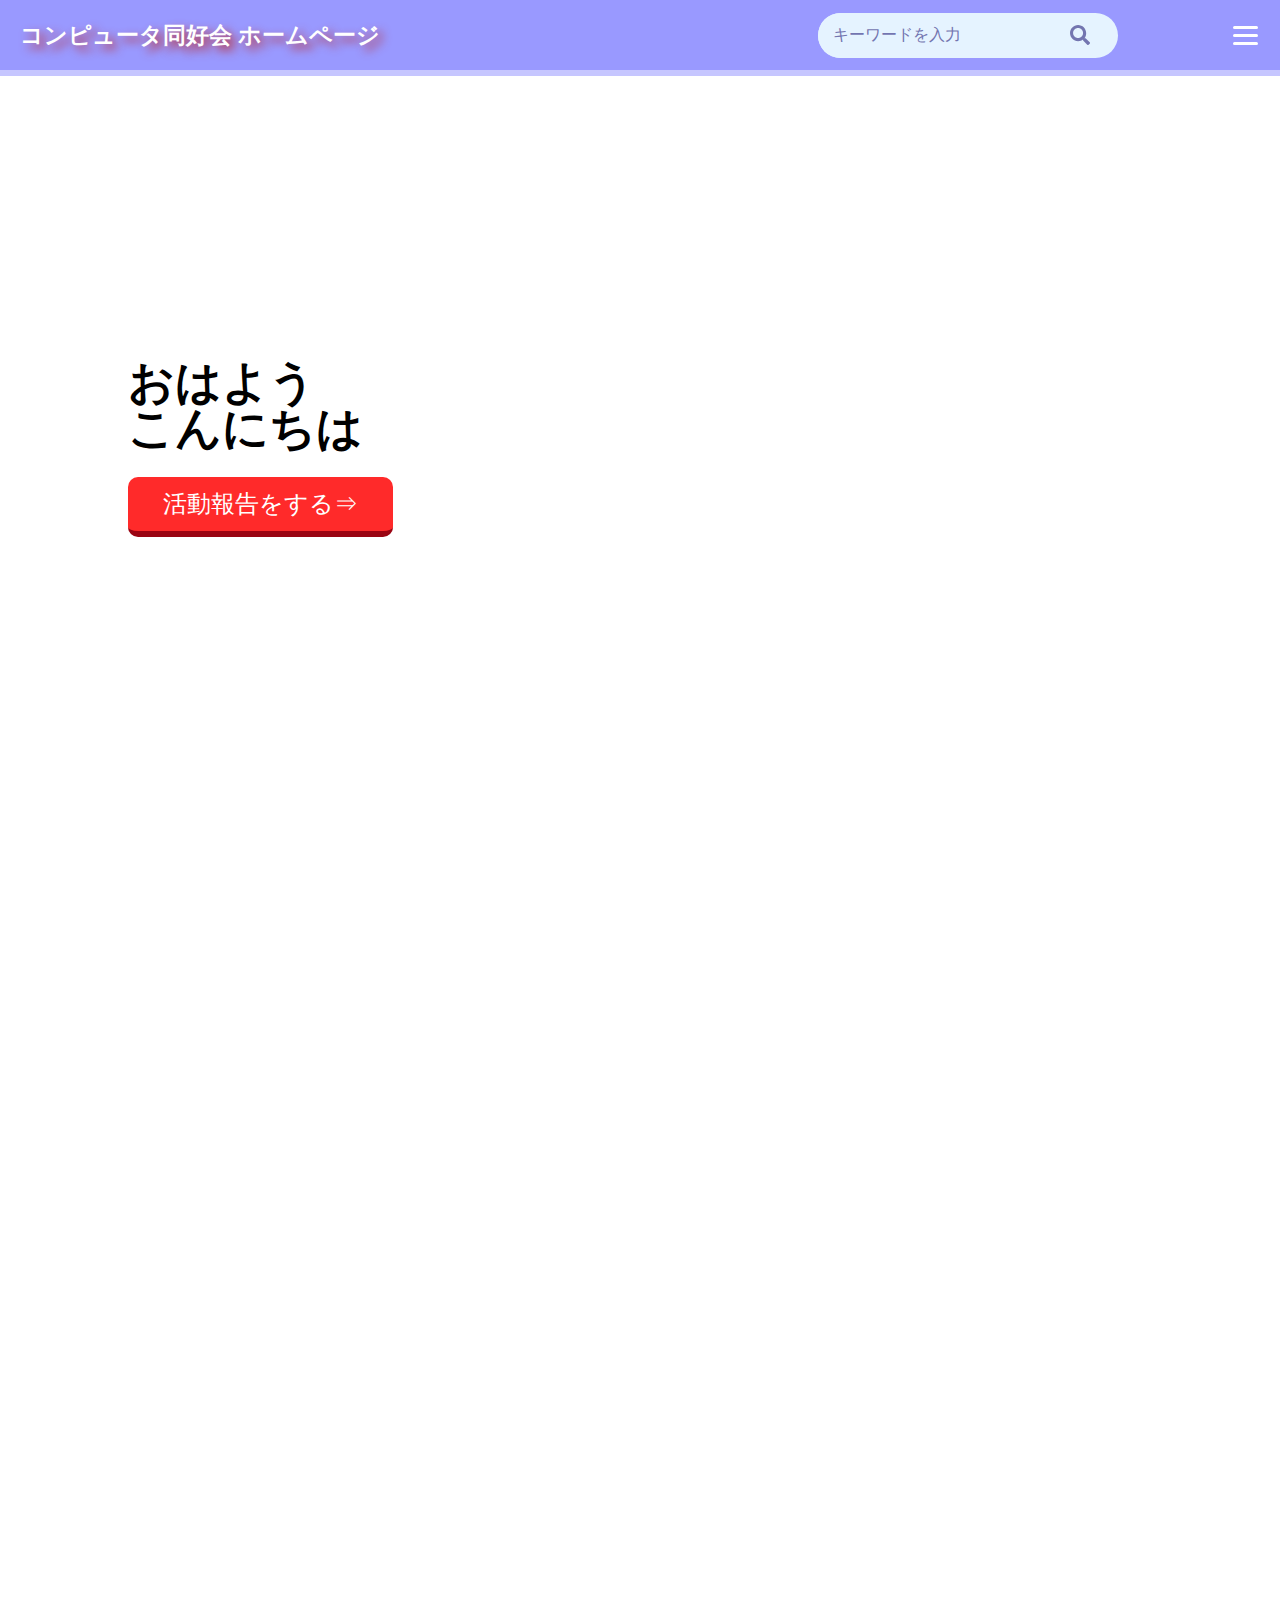
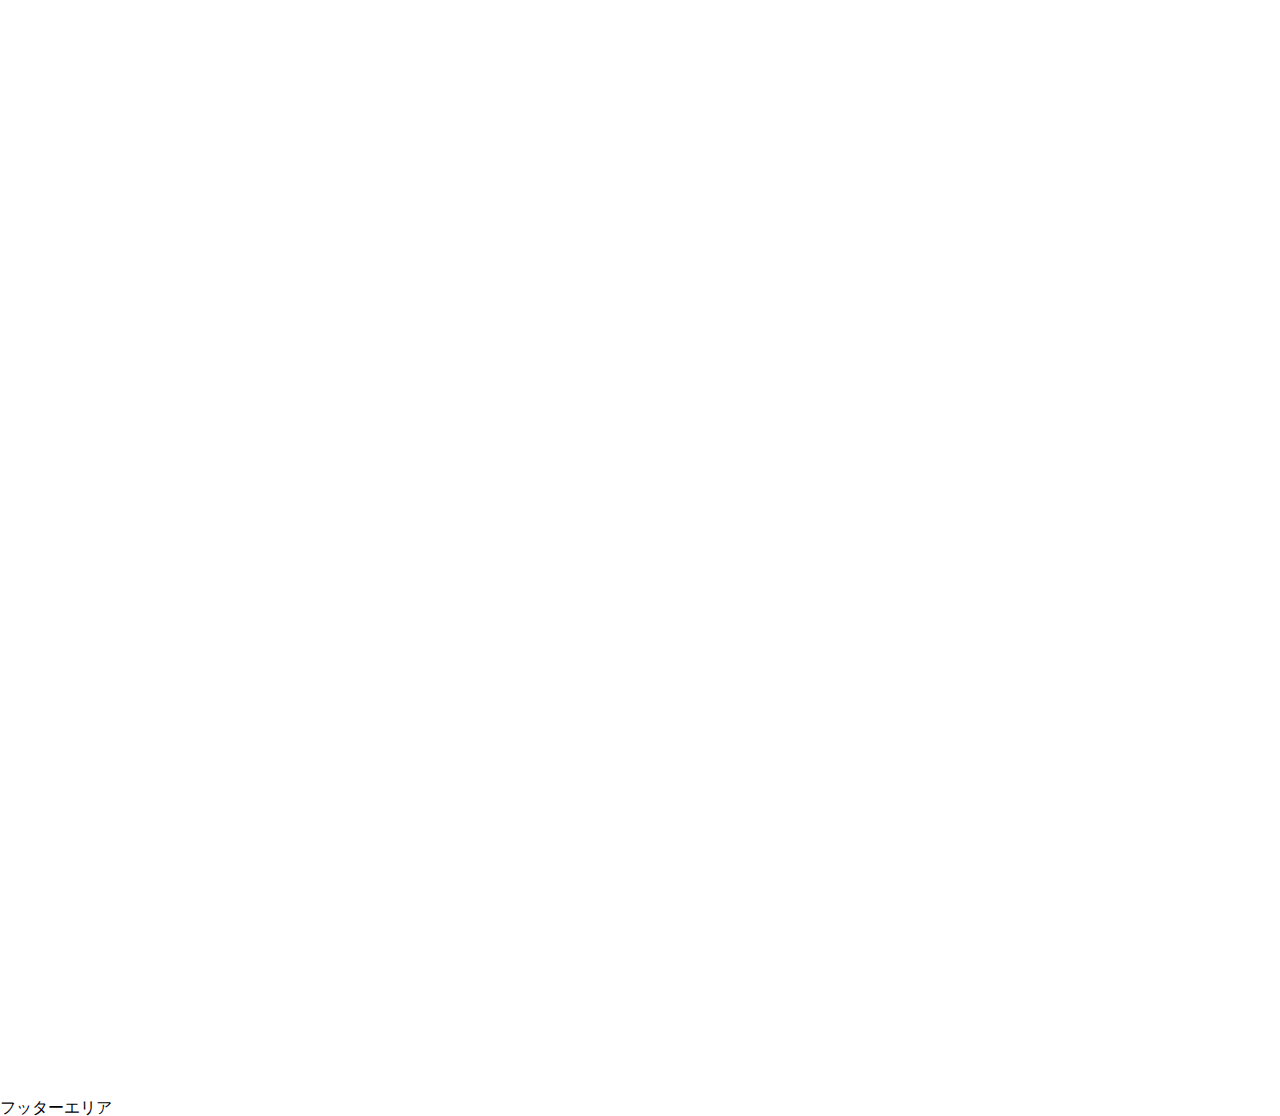
<file: main_folder/index.html>
<!DOCTYPE html>
<html lang="ja">
<head>
    <meta charset="UTF-8">
    <meta http-equiv="X-UA-Compatible" content="IE=edge">
    <meta name="viewport" content="width=device-width, initial-scale=1.0">
    <script src="script/main.js" defer></script>
    <meta name="viewport" content="width=device-width,initial-scale=1.0">
    <!--==============レイアウトを制御する独自のCSSを読み込み===============-->
    <link rel="stylesheet" type="text/css" href="https://coco-factory.jp/ugokuweb/wp-content/themes/ugokuweb/data/reset.css">
    <link rel="stylesheet" type="text/css" href="https://coco-factory.jp/ugokuweb/wp-content/themes/ugokuweb/data/7-2-3/css/7-2-3.css">
    <link rel="stylesheet" href="css/reset.css">
    <!--style.cssの前にreset.cssを読み込む-->
    <link rel="stylesheet" href="css/style.css">
    <title>SassTest</title>
</head>
<body>
    <div id="container">
        
        <header id="header">
            
            <div id='container-upper'>
                <h1 class="header-title">
                    <a class="title-text" href="index.html">コンピュータ同好会  ホームページ</a>
                </h1>
                <form action="#" class="search-form-012">
                    <label>
                        <input type="text" placeholder="キーワードを入力">
                    </label>
                    <button type="submit" aria-label="検索"></button>
                </form>
                <div class="hamburger-menu">
                    <input type="checkbox" id="menu-btn-check">
                    <label for="menu-btn-check" class="menu-btn"><span></span></label>
                    <!--ここからメニュー-->
                    <div class="menu-content">
                        <ul>
                            <li>
                                <a href="index.html">ホーム</a>
                            </li>
                            <li>
                                <a href="https://twitter.com/aim_linux">Twitter</a>
                            </li>
                            <li>
                                <a href="https://github.com/aimlinux">GitHub</a>
                            </li>
                            <li>
                                <a href="directory.html">ディレクトリ構造</a>
                            </li>
                        </ul>
                    </div>
                    <!--ここまでメニュー-->
                </div>
            </div>
            <div id='container-upper-support'>
            </div>
        </header>


        <main id="main">

            <div id="mainvisual">
                <div class="mainvisual-text">
                    <p class="mainvisual-title">おはよう<br>こんにちは</p>
                    <a class="mainvisual-btn" href="https://vscode.dev/">活動報告をする⇒</a>
                </div>
                <ul class="fade">
                    <li><img src="img/keyboad.jpg" alt=""></li>
                    <li><img src="img/human.jpg" alt=""></li>
                    <li><img src="img/programming.jpg" alt=""></li>
                </ul>
            </div>

        </main>

        <footer id="footer">
            <div>
                フッターエリア
            </div>
        </footer>

    </div>

<script src="https://code.jquery.com/jquery-3.4.1.min.js" integrity="sha256-CSXorXvZcTkaix6Yvo6HppcZGetbYMGWSFlBw8HfCJo="  crossorigin="anonymous"></script>
<script src="https://coco-factory.jp/ugokuweb/wp-content/themes/ugokuweb/data/7-2-3/js/7-2-3.js"></script>
</body>
</html>
</file>
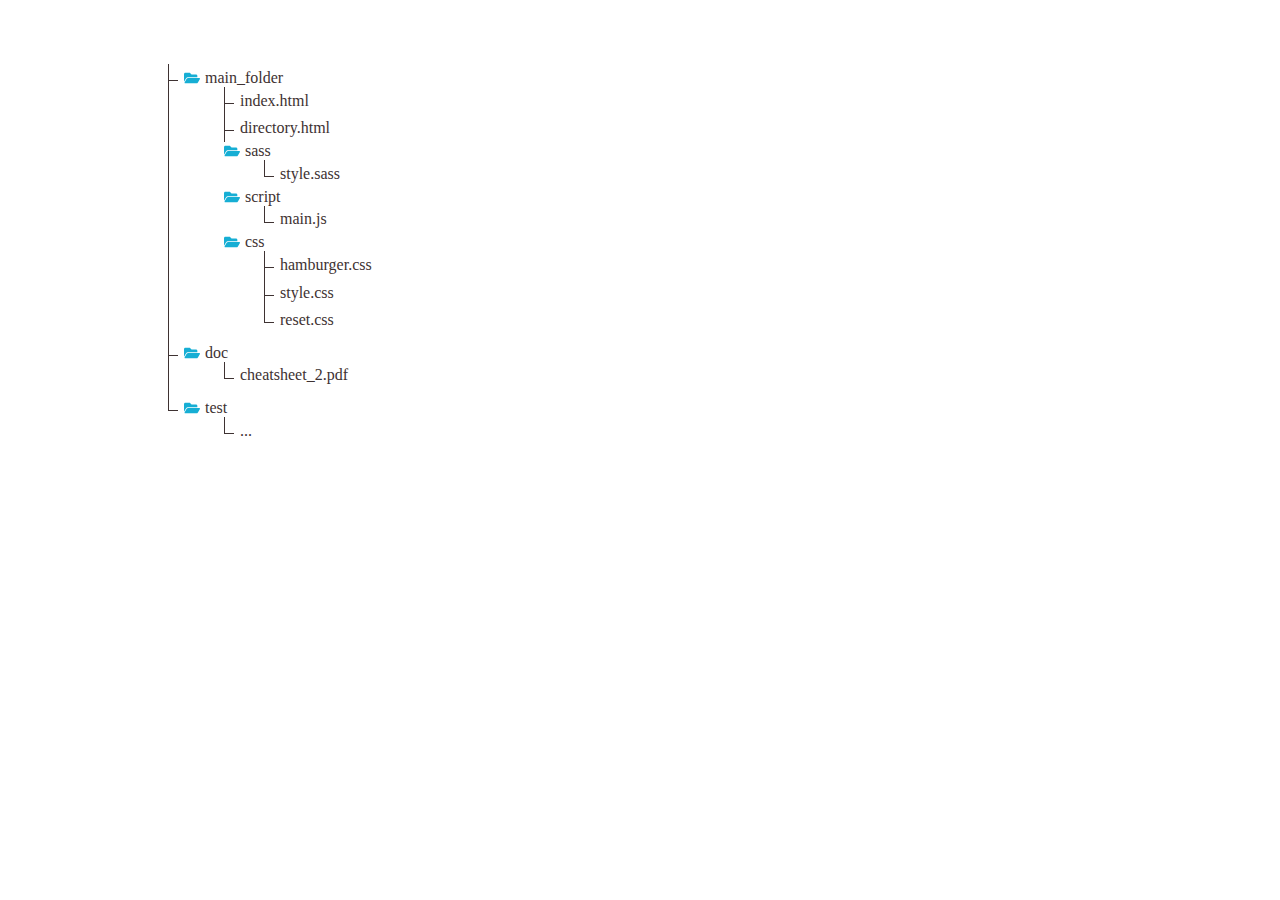
<file: test/directory/index.html>
<!DOCTYPE html>
<html lang="en">
<head>
    <meta charset="UTF-8">
    <meta http-equiv="X-UA-Compatible" content="IE=edge">
    <meta name="viewport" content="width=device-width, initial-scale=1.0">
    <title>Document</title>
    <link rel="stylesheet" href="style.css">
</head>
<body>
<ul class="list-013">
    <li>
        <span>main_folder</span>
        <ul>
            <li>index.html</li>
            <li>directory.html</li>
            <span>sass</span>
            <ul>
                <li>style.sass</li>
            </ul>
            <span>script</span>
            <ul>
                <li>main.js</li>
            </ul>
            <span>css</span>
            <ul>
                <li>hamburger.css</li>
                <li>style.css</li>
                <li>reset.css</li>
            </ul>
        </ul>
    </li>
    <li>
        <span>doc</span>
        <ul>
            <li>cheatsheet_2.pdf</li>
        </ul>
    </li>
    <li>
        <span>test</span>
        <ul>
            <li>...</li>
        </ul>
    </li>
</ul>
</body>
</html>
</file>
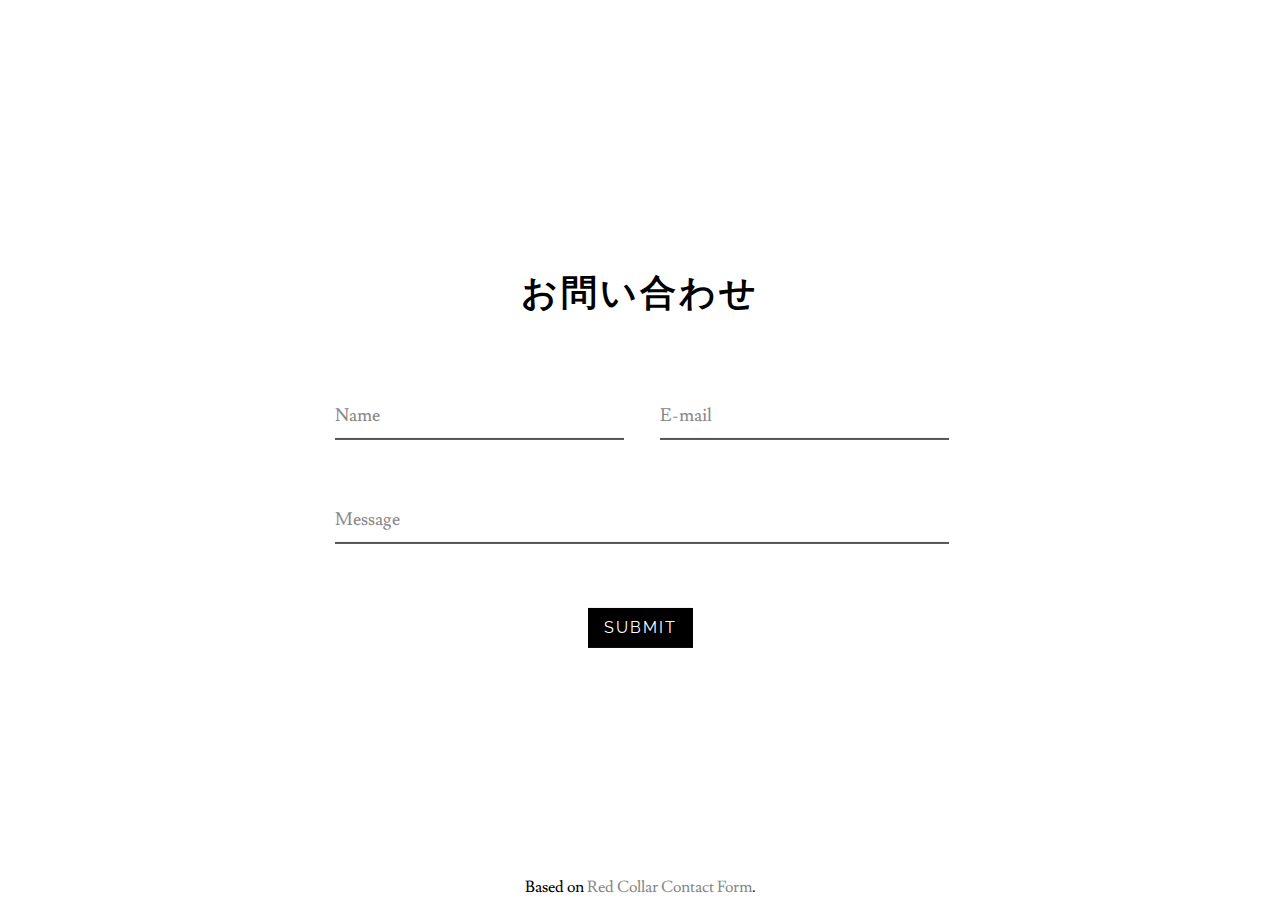
<file: test/get_in_touch/index.html>
<!DOCTYPE html>
<html lang="en">
<head>
    <meta charset="UTF-8">
    <meta http-equiv="X-UA-Compatible" content="IE=edge">
    <meta name="viewport" content="width=device-width, initial-scale=1.0">
    <script src="script/main.js" defer></script>
    <link rel="stylesheet" href="scss/style.css">
    <title>Document</title>
</head>
<body>
    <section class="get-in-touch">
        <h1 class="title">お問い合わせ</h1>
        <form class="contact-form row">
            <div class="form-field col x-50">
                <input id="name" class="input-text js-input" type="text" required>
                <label class="label" for="name">Name</label>
            </div>
            <div class="form-field col x-50">
                <input id="email" class="input-text js-input" type="email" required>
                <label class="label" for="email">E-mail</label>
            </div>
            <div class="form-field col x-100">
                <input id="message" class="input-text js-input" type="text" required>
                <label class="label" for="message">Message</label>
            </div>
            <div class="form-field col x-100 align-center">
                <input class="submit-btn" type="submit" value="Submit">
            </div>
        </form>
    </section>
    <p class="note">Based on <a class="link" href="http://redcollar.digital/contacts/" target="blank">Red Collar Contact Form</a>.</p>
</body>
</html>
</file>
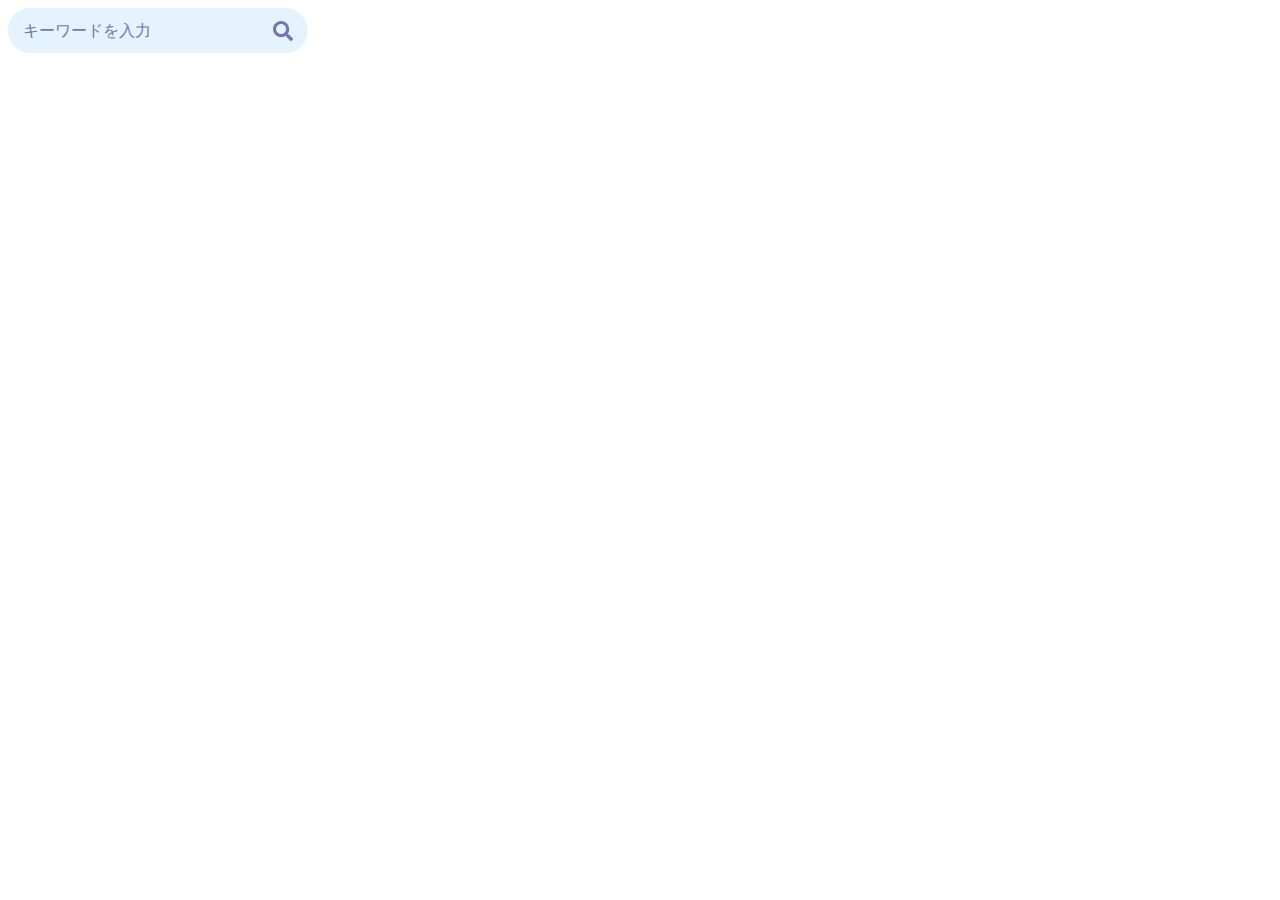
<file: test/search_bar/index.html>
<!DOCTYPE html>
<html lang="en">
<head>
    <meta charset="UTF-8">
    <meta http-equiv="X-UA-Compatible" content="IE=edge">
    <meta name="viewport" content="width=device-width, initial-scale=1.0">
    <title>Document</title>
    <link rel="stylesheet" href="style.css">
</head>
<body>
    <form action="#" class="search-form-012">
        <label>
            <input type="text" placeholder="キーワードを入力">
        </label>
        <button type="submit" aria-label="検索"></button>
    </form>
</body>
</html>
</file>
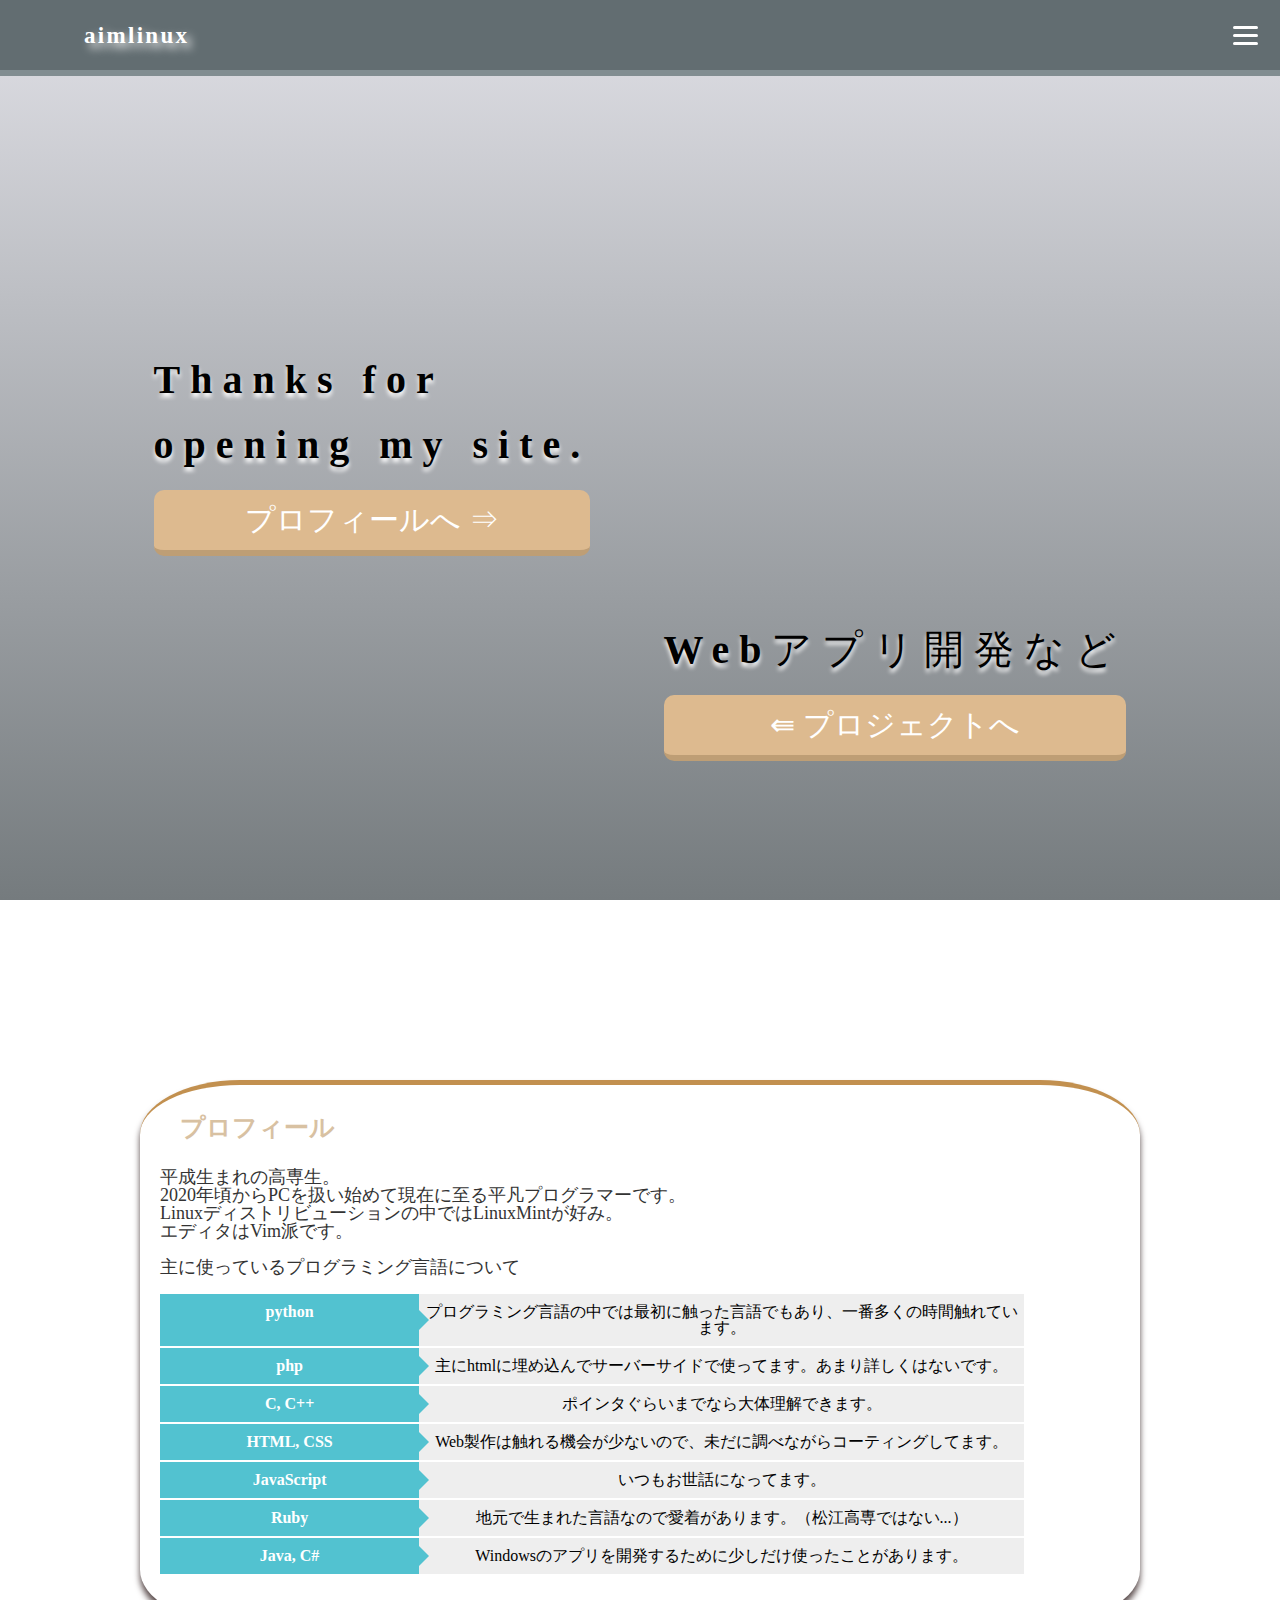
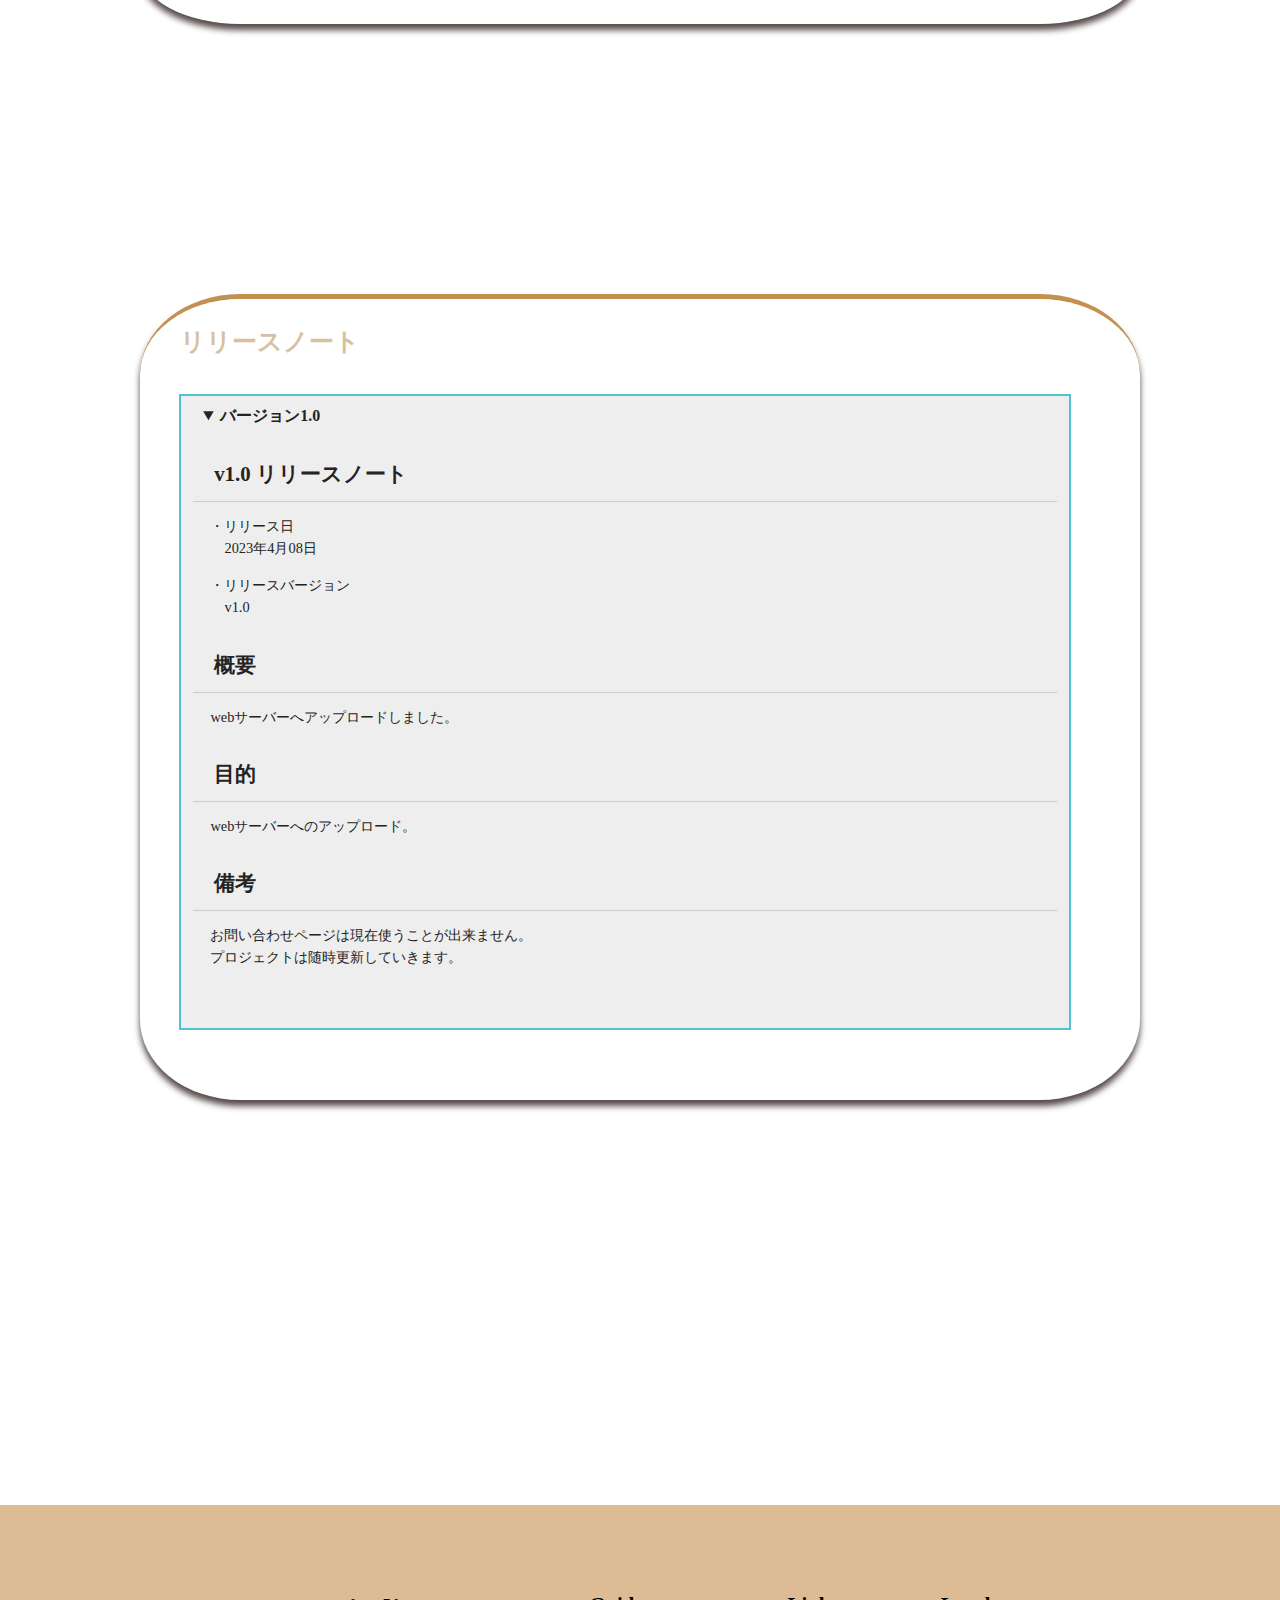
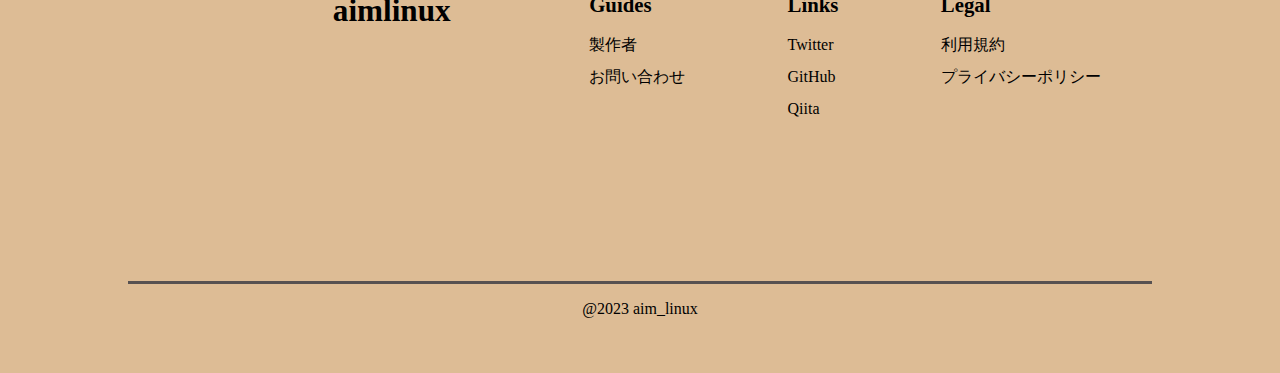
<file: web/main/index.html>
<!DOCTYPE html>
<html lang="ja">
<head>
    <meta charset="UTF-8">
    <meta http-equiv="X-UA-Compatible" content="IE=edge">
    <meta name="viewport" content="width=device-width, initial-scale=1.0">
    <!--ブラウザとスマホのアイコン指定-->
    <link rel="icon" type="image/png" href="./img/icon.png">
    <link rel="apple-touch-icon" sizes="180x180" href="./img/icon.png">
    <script src="script/main.js" defer></script>
    <!--現状jQuery必要なく、むしろ悪さをしてる気が...-->
    <script src="https://ajax.googleapis.com/ajax/libs/jquery/3.3.1/jquery.min.js"></script>
    <script src="https://code.jquery.com/jquery-1.12.4.min.js" type="text/javascript"></script>
    <!--style.cssの前にreset.cssを読み込む-->
    <link rel="stylesheet" href="css/reset.css">
    <!--==============レイアウトを制御する独自のCSSを読み込み===============-->
    <link rel="stylesheet" href="css/style.css">
    <title>aimlinux</title>
</head>


<body>
    <div id="container">

        <!--ヘッダー-->
        <header id="header">
            
            <div id='container-upper'>
                <h1 class="header-title">
                    <a class="title-text" href="index.html">aimlinux</a>
                </h1>

                <div class="hamburger-menu">
                    <input type="checkbox" id="menu-btn-check">
                    <label for="menu-btn-check" class="menu-btn"><span></span></label>
                    <!--ここからメニュー-->
                    <div class="menu-content">
                        <ul>
                            <li>
                                <a href="index.html">ホーム</a>
                            </li>
                            <li>
                                <a href="project/placement.html">プロジェクト置き場</a>
                            </li>
                            <li>
                                <a href="https://twitter.com/aim_linux">Twitter</a>
                            </li>
                            <li>
                                <a href="https://github.com/aimlinux">GitHub</a>
                            </li>
                            <li>
                                <a href="#area-1">製作者</a>
                            </li>
                            <li>
                                <a href="sent_php/contact.html" onclick="contact_click()">お問い合わせ</a>
                            </li>
                        </ul>
                    </div>
                    <!--ここまでメニュー-->
                </div>
            </div>
            <div id='container-upper-support'>
            </div>
        </header>

        
        <!--メインエリア-->
        <main id="main">

            <div id="mainvisual-first">
                <div class="mainvisual-text">

                    <p class="mainvisual-title">Thanks for </p>
                    <p class="mainvisual-title">opening my site.</p>
                    <a class="mainvisual-btn" href="#area-1">プロフィールへ ⇒</a>
                </div>
            </div>

            <div id="mainvisual-second">
                <div class="mainvisual-text">
                    <p class="mainvisual-title">Webアプリ開発など</p>
                    <!--「target="_blank"」によって別のページで開かせる-->
                    <a class="mainvisual-btn" href="project/placement.html" target="_blank">⇚  プロジェクトへ</a>
                </div>
            </div>

            <div id="mainvisual-jump">
                <div class="mainvisual-text">
                    <p id="area-1">ジャンプ先</p>
                </div>
            </div>


            <section id="detail">

                <div class="main-box-1">
                    <h1 class="main-box-title">プロフィール</h1>
                    <p class="main-box-text">
                        <br>
                        平成生まれの高専生。<br>
                        2020年頃からPCを扱い始めて現在に至る平凡プログラマーです。 <br>
                        Linuxディストリビューションの中ではLinuxMintが好み。<br>
                        エディタはVim派です。<br>
                        <br>
                        主に使っているプログラミング言語について<br>
                        <br>
                        <table>
                            <tr>
                                <th>python</th>
                                <td>プログラミング言語の中では最初に触った言語でもあり、一番多くの時間触れています。
                            </tr>
                            <tr>
                                <th>php</th>
                                <td>主にhtmlに埋め込んでサーバーサイドで使ってます。あまり詳しくはないです。</td>
                            </tr>
                            <tr>
                                <th>C, C++</th>
                                <td>ポインタぐらいまでなら大体理解できます。</td>
                            </tr>
                            <tr>
                                <th>HTML, CSS</th>
                                <td>Web製作は触れる機会が少ないので、未だに調べながらコーティングしてます。</td>
                            </tr>
                            <tr>
                                <th>JavaScript</th>
                                <td>いつもお世話になってます。</td>
                            </tr>
                            <tr>
                                <th>Ruby</th>
                                <td>地元で生まれた言語なので愛着があります。（松江高専ではない...）</td>
                            </tr>
                            <tr>
                                <th>Java, C#</th>
                                <td>Windowsのアプリを開発するために少しだけ使ったことがあります。</td>
                            </tr>
                        </table>
                    </p>
                </div>

                <div class="box-space"></div>
                <div class="box-space"></div>
                
                <div class="main-box-1">
                    <h1 class="main-box-title">リリースノート</h1>
                    <p class="main-box-text" id="release-notes">
                        
                        <!--open要素を追加することで最初から開いた状態-->                
                        <details open>
                            <summary>バージョン1.0</summary>

                            <h3>　v1.0 リリースノート</h3>
                            <hr>
                            <p>・リリース日<br></p>
                            <p>　2023年4月08日<br><br></p>
                            <p>・リリースバージョン<br></p>
                            <p>　v1.0</p>
                            
                            <h3>　概要</h3>
                            <hr>
                            <p>webサーバーへアップロードしました。</p>
    
                            <h3>　目的</h3>
                            <hr>
                            <p>webサーバーへのアップロード。</p>

                            <h3>　備考</h3>
                            <hr>
                            <p>お問い合わせページは現在使うことが出来ません。</p>
                            <p>プロジェクトは随時更新していきます。<br><br><br><br></p>

                        </details>

                    </p>
                </div>

                <div class="box-space"></div>
                <div class="box-space"></div>
                <div class="box-space"></div>

            </section>
            
        </main>

        <!--フッター-->
        <footer id="footer">
            <div class="footer-area">
                <div class="col-1">
                    <h4><a class="footer-homepage" href="#"> aimlinux </a></h4>
                </div>
                <div class="col-4">
                    <h4>Legal</h4>
                    <ul class="footer-list">
                        <li><a class="footer-link" href="html/privacy.html">利用規約</a></li>
                        <li><a class="footer-link" href="html/privacy.html">プライバシーポリシー</a></li>
                    </ul>
                </div>
                <div class="col-3">
                    <h4>Links</h4>
                    <ul class="footer-list">
                        <li><a class="footer-link" href="https://twitter.com/aim_linux" target="_blank">Twitter</a></li>
                        <li><a class="footer-link" href="https://github.com/aimlinux" target="_blank">GitHub</a></li>
                        <li><a class="footer-link" href="https://qiita.com/aim_linux" target="_blank">Qiita</a></li>
                    </ul>
                </div>
                <div class="col-2">
                    <h4>Guides</h4>
                    <ul class="footer-list">
                        <li><a class="footer-link" href="#area-1">製作者</a></li>
                        <li><a class="footer-link" href="./sent_php/contact.html" onclick="contact_click()">お問い合わせ</a></li>
                    </ul>
                </div>
                <div class="row">
                    <hr>
                    <p>@2023 aim_linux</p>
                </div>
            </div>
        </footer>

        <!--ページトップへ...-->
        <div id="page-top">
            <a href="#">
                PageTop
            </a>
        </div>

    </div>
</body>
</html>
</file>
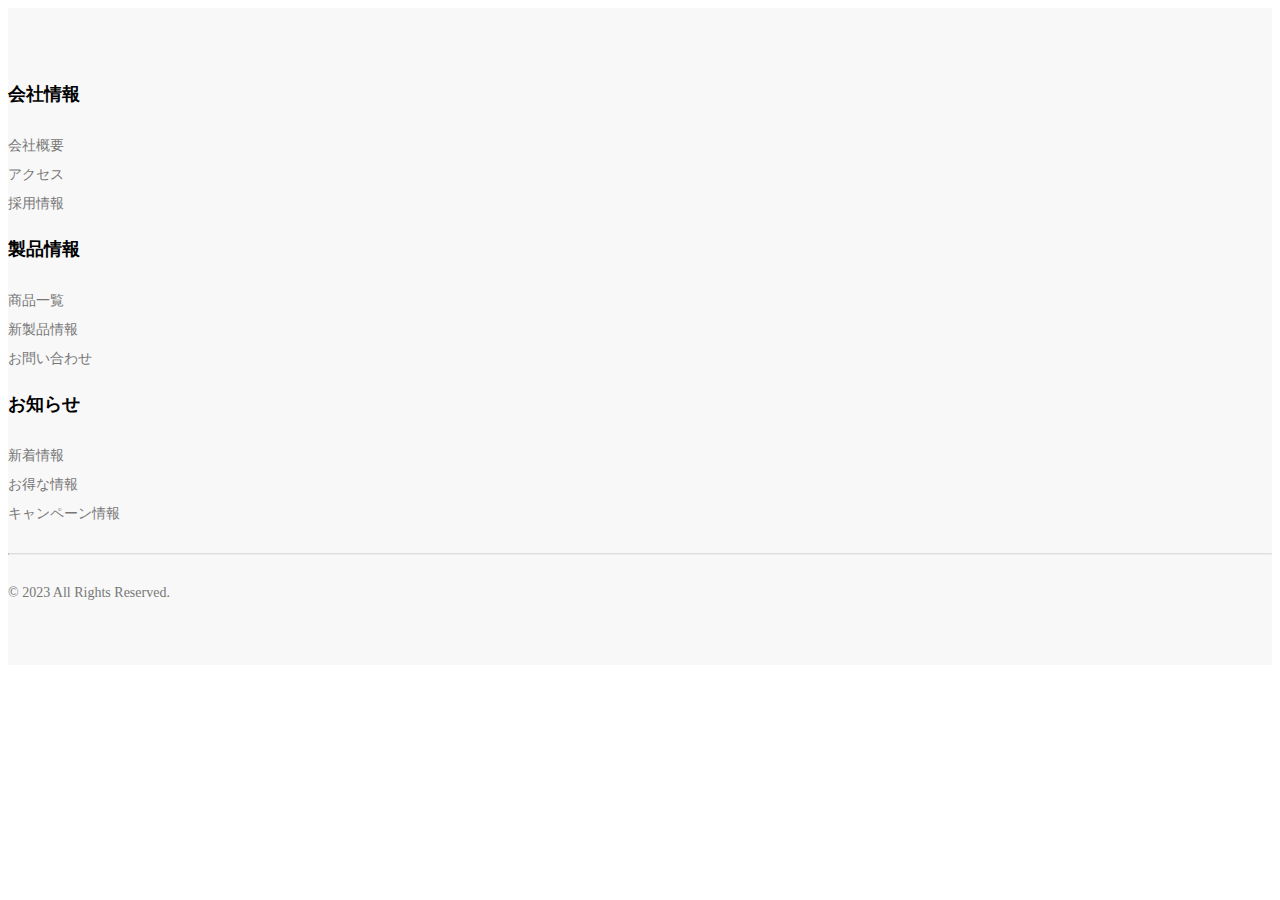
<file: test/ChatGPT/OSYAREnafooter/index.html>
<!DOCTYPE html>
<html lang="en">
<head>
    <meta charset="UTF-8">
    <meta http-equiv="X-UA-Compatible" content="IE=edge">
    <meta name="viewport" content="width=device-width, initial-scale=1.0">
    <link rel="stylesheet" href="style.css">
    <title>Document</title>
</head>
<body>
    <footer>
        <div class="container">
          <div class="row">
            <div class="col-md-4">
              <h4>会社情報</h4>
              <ul>
                <li><a href="#">会社概要</a></li>
                <li><a href="#">アクセス</a></li>
                <li><a href="#">採用情報</a></li>
              </ul>
            </div>
            <div class="col-md-4">
              <h4>製品情報</h4>
              <ul>
                <li><a href="#">商品一覧</a></li>
                <li><a href="#">新製品情報</a></li>
                <li><a href="#">お問い合わせ</a></li>
              </ul>
            </div>
            <div class="col-md-4">
              <h4>お知らせ</h4>
              <ul>
                <li><a href="#">新着情報</a></li>
                <li><a href="#">お得な情報</a></li>
                <li><a href="#">キャンペーン情報</a></li>
              </ul>
            </div>
          </div>
          <div class="row">
            <div class="col-md-12">
              <hr>
              <p>&copy; 2023 All Rights Reserved.</p>
            </div>
          </div>
        </div>
      </footer>
</body>
</html>
</file>
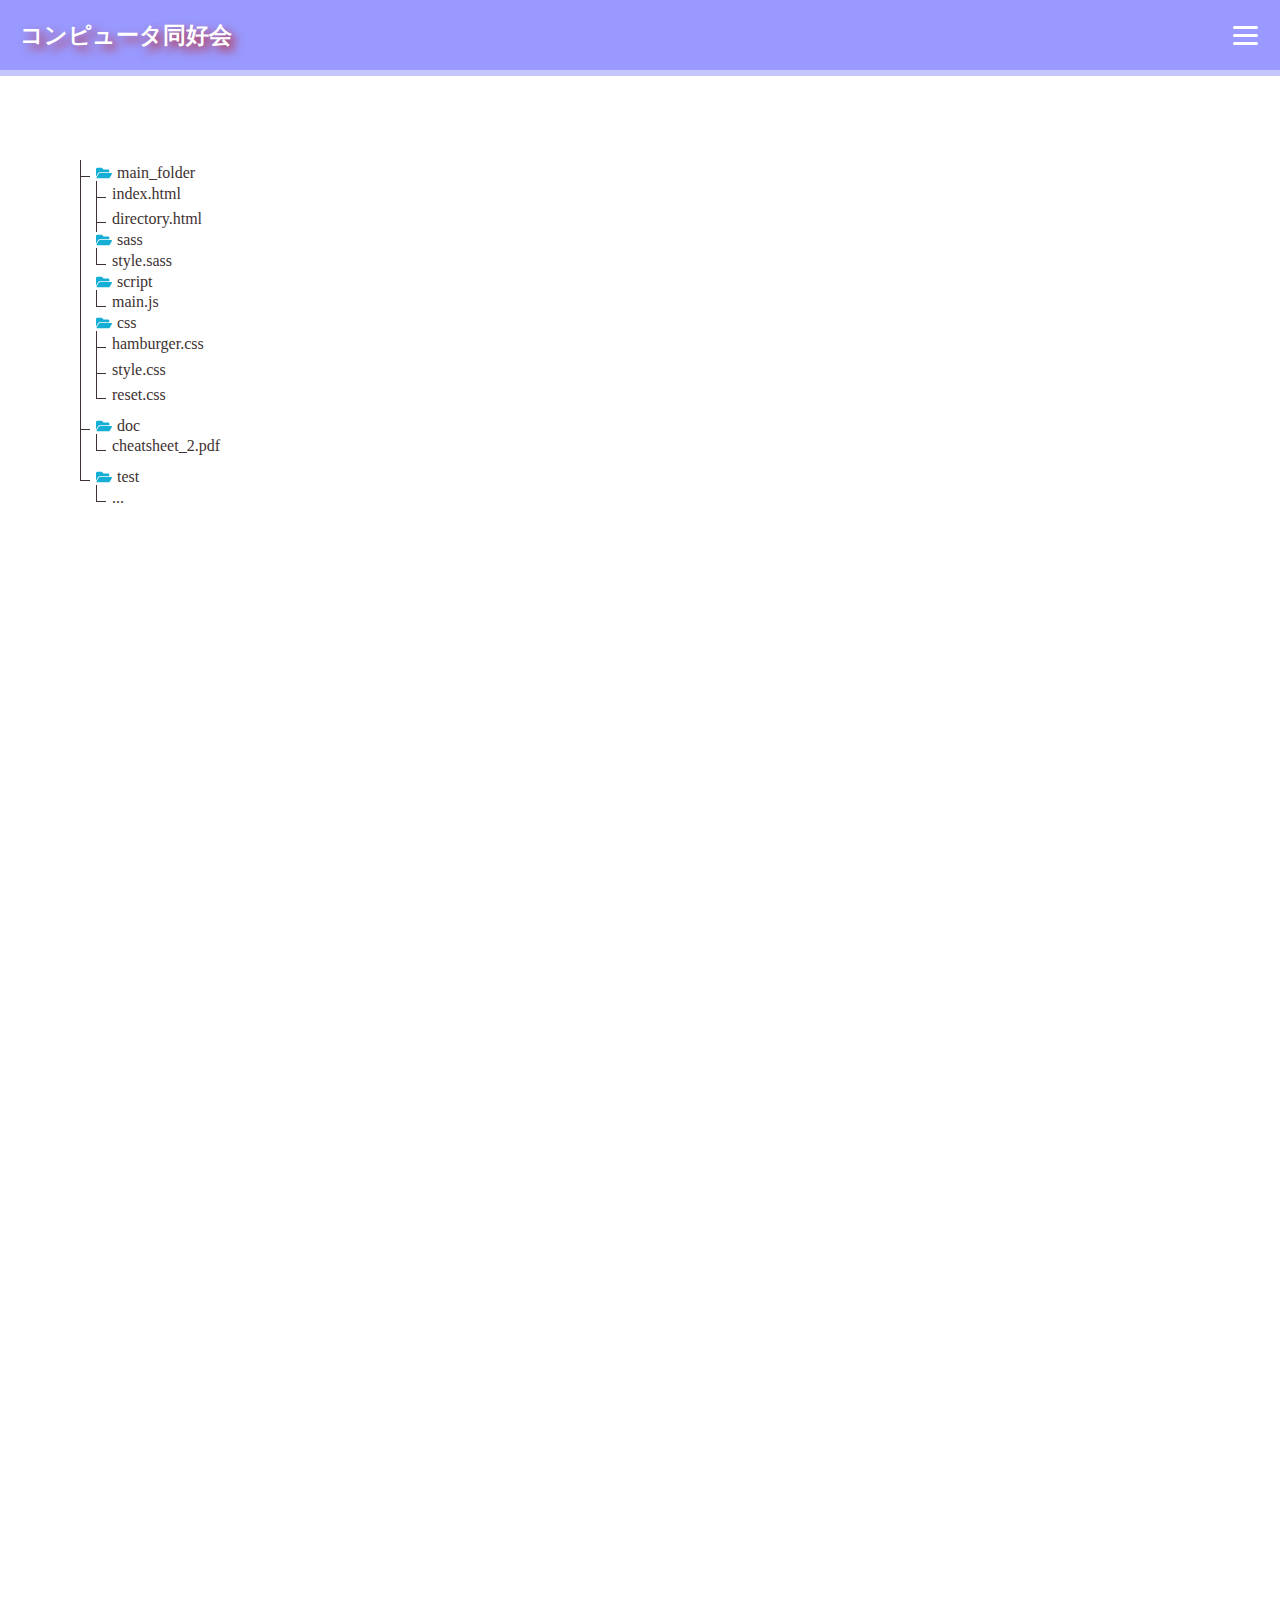
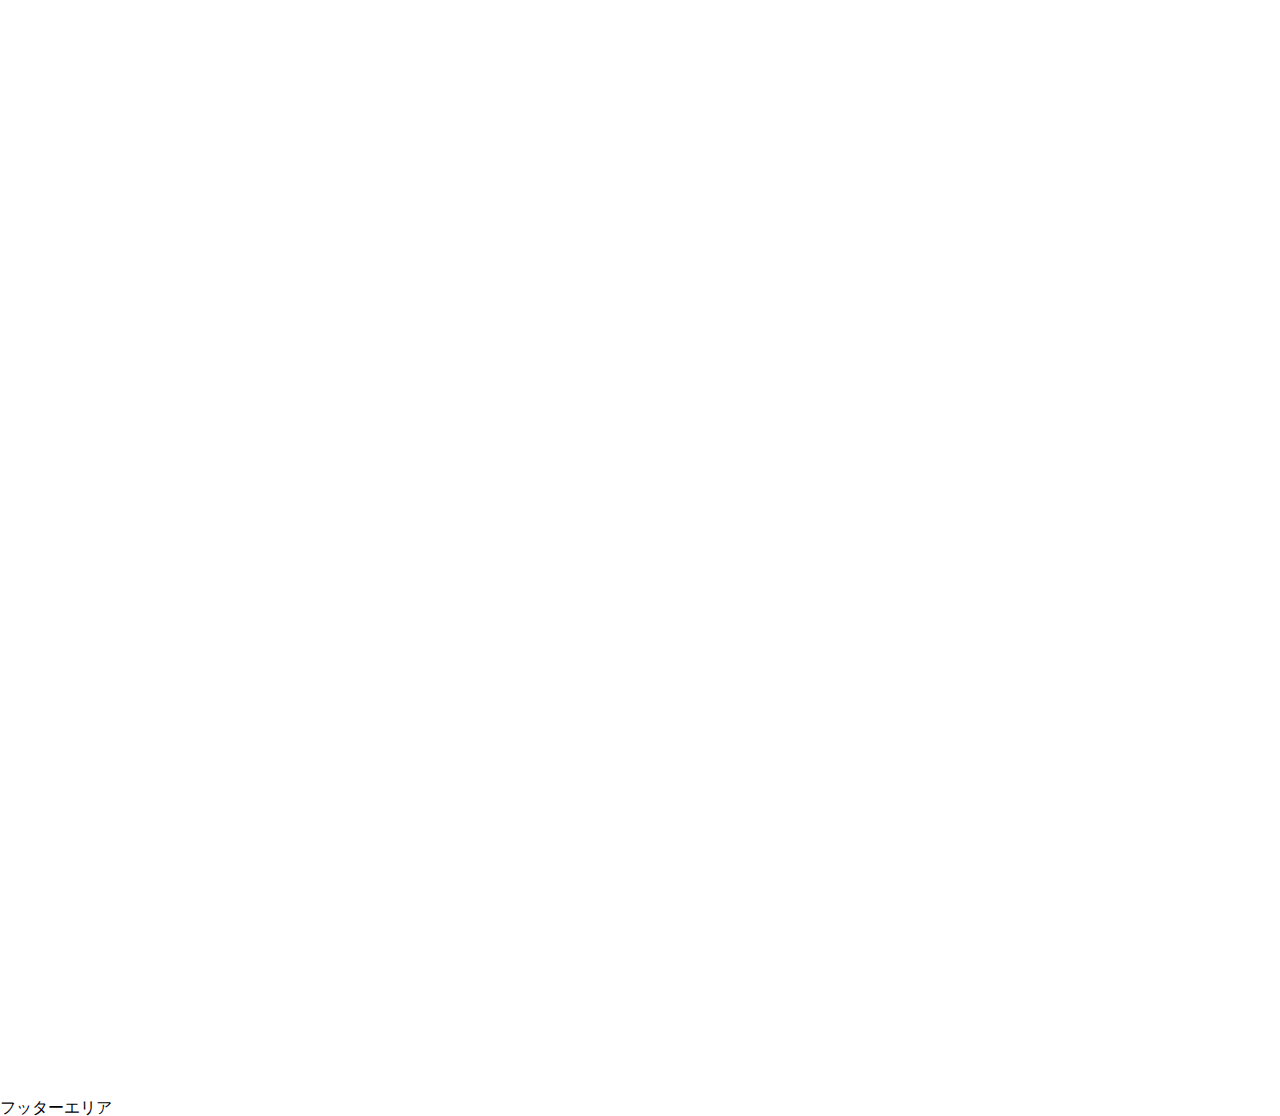
<file: main_folder/directory.html>
<!DOCTYPE html>
<html lang="ja">
<head>
    <meta charset="UTF-8">
    <meta http-equiv="X-UA-Compatible" content="IE=edge">
    <meta name="viewport" content="width=device-width, initial-scale=1.0">
    <script src="script/main.js" defer></script>
    <meta name="viewport" content="width=device-width,initial-scale=1.0">
    <!--==============レイアウトを制御する独自のCSSを読み込み===============-->
    <link rel="stylesheet" type="text/css" href="https://coco-factory.jp/ugokuweb/wp-content/themes/ugokuweb/data/reset.css">
    <link rel="stylesheet" type="text/css" href="https://coco-factory.jp/ugokuweb/wp-content/themes/ugokuweb/data/7-2-3/css/7-2-3.css">
    <link rel="stylesheet" href="css/reset.css">
    <!--style.cssの前にreset.cssを読み込む-->
    <link rel="stylesheet" href="css/style.css">
    <link rel="stylesheet" href="css/directory.css">
    <title>SassTest</title>
</head>
<body>
    <div id="container">
        
        <header id="header">
            
            <div id='container-upper'>
                <h1 class="header-title">
                    <a class="title-text" href="index.html">コンピュータ同好会</a>
                </h1>
                <!--
                <form action="#" class="search-form-012">
                    <label>
                        <input type="text" placeholder="キーワードを入力">
                    </label>
                    <button type="submit" aria-label="検索"></button>
                </form>
                -->
                <div class="hamburger-menu">
                    <input type="checkbox" id="menu-btn-check">
                    <label for="menu-btn-check" class="menu-btn"><span></span></label>
                    <!--ここからメニュー-->
                    <div class="menu-content">
                        <ul>
                            <li>
                                <a href="index.html">ホーム</a>
                            </li>
                            <li>
                                <a href="https://twitter.com/aim_linux">Twitter</a>
                            </li>
                            <li>
                                <a href="https://github.com/aimlinux">GitHub</a>
                            </li>
                            <li>
                                <a href="#">メニューリンク3</a>
                            </li>
                            <li>
                                <a href="directory.html">ディレクトリ構造</a>
                            </li>
                        </ul>
                    </div>
                    <!--ここまでメニュー-->
                </div>
            </div>

            <div id='container-upper-support'>
            </div>

        </header>


        <main id="main">
            <div>
<!--ディレクトリ構造-->
<ul class="list-013">
    <li>
        <span>main_folder</span>
        <ul>
            <li>index.html</li>
            <li>directory.html</li>
            <span>sass</span>
            <ul>
                <li>style.sass</li>
            </ul>
            <span>script</span>
            <ul>
                <li>main.js</li>
            </ul>
            <span>css</span>
            <ul>
                <li>hamburger.css</li>
                <li>style.css</li>
                <li>reset.css</li>
            </ul>
        </ul>
    </li>
    <li>
        <span>doc</span>
        <ul>
            <li>cheatsheet_2.pdf</li>
        </ul>
    </li>
    <li>
        <span>test</span>
        <ul>
            <li>...</li>
        </ul>
    </li>
</ul>
            </div>
        </main>

        <footer id="footer">
            <div>
                フッターエリア
            </div>
        </footer>

    </div>

<script src="https://code.jquery.com/jquery-3.4.1.min.js" integrity="sha256-CSXorXvZcTkaix6Yvo6HppcZGetbYMGWSFlBw8HfCJo="  crossorigin="anonymous"></script>
<script src="https://coco-factory.jp/ugokuweb/wp-content/themes/ugokuweb/data/7-2-3/js/7-2-3.js"></script>
</body>
</html>
</file>
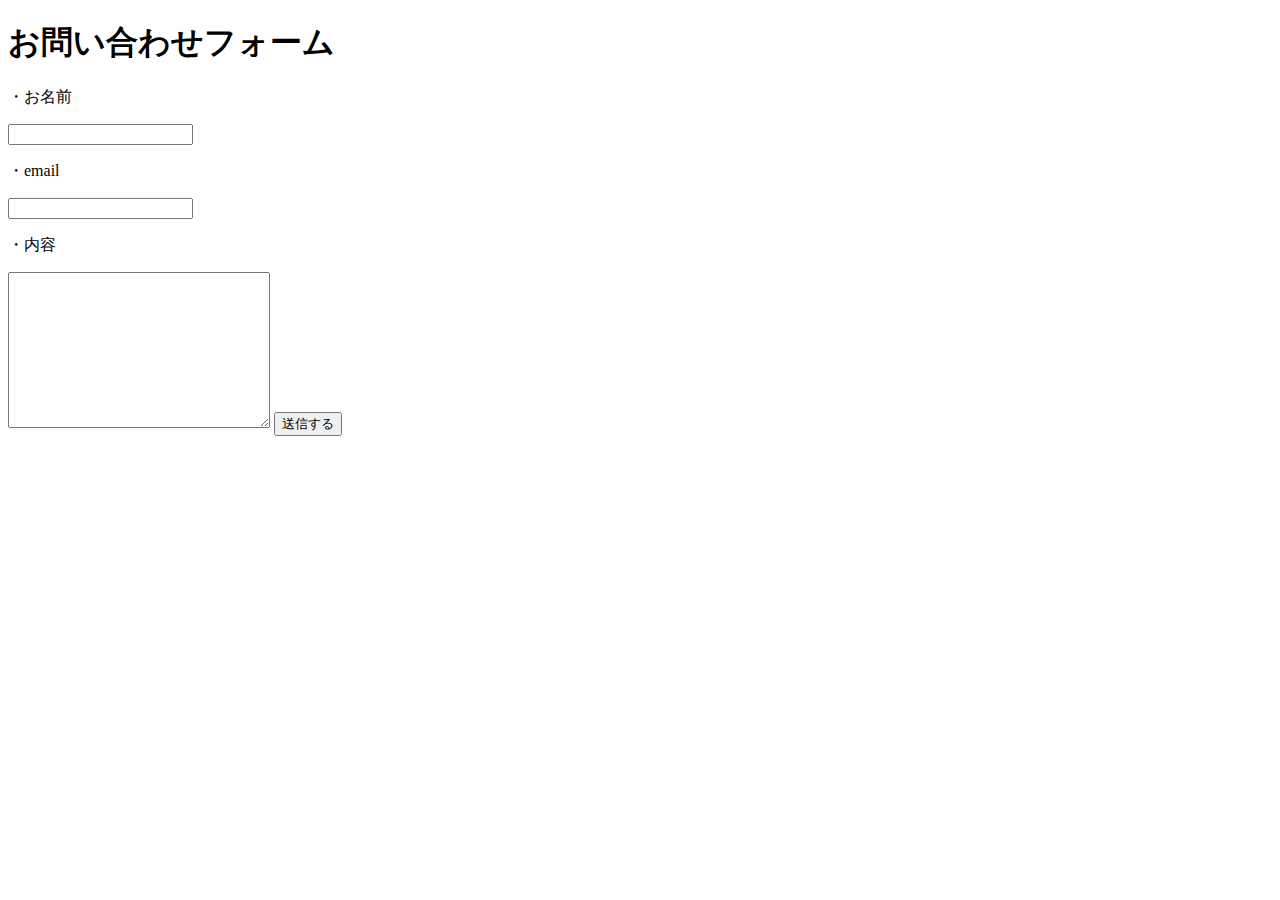
<file: test/sent_php/contact.html>
<!DOCTYPE html>
<html lang="ja">
<head>
    <meta charset="UTF-8">
    <meta http-equiv="X-UA-Compatible" content="IE=edge">
    <meta name="viewporat" content="width=device-width, initial-scale=1.0">
    <title>Document</title>
</head>
<body>
    <div class="contact-form">
        <h1 class="form-title">お問い合わせフォーム</h1>
        <form action="sent.html" method="post">
            <p class="form-item-name">・お名前</p>
            <input type="text" name="name">

            <p class="form-item-email">・email</p>
            <input type="text" name="email">

            <p class="form-item-content">・内容</p>
            <textarea name="body" id="" cols="30" rows="10"></textarea>

            <input type="submit" value="送信する">
        </form>
        
    </div>
</body>
</html>
</file>
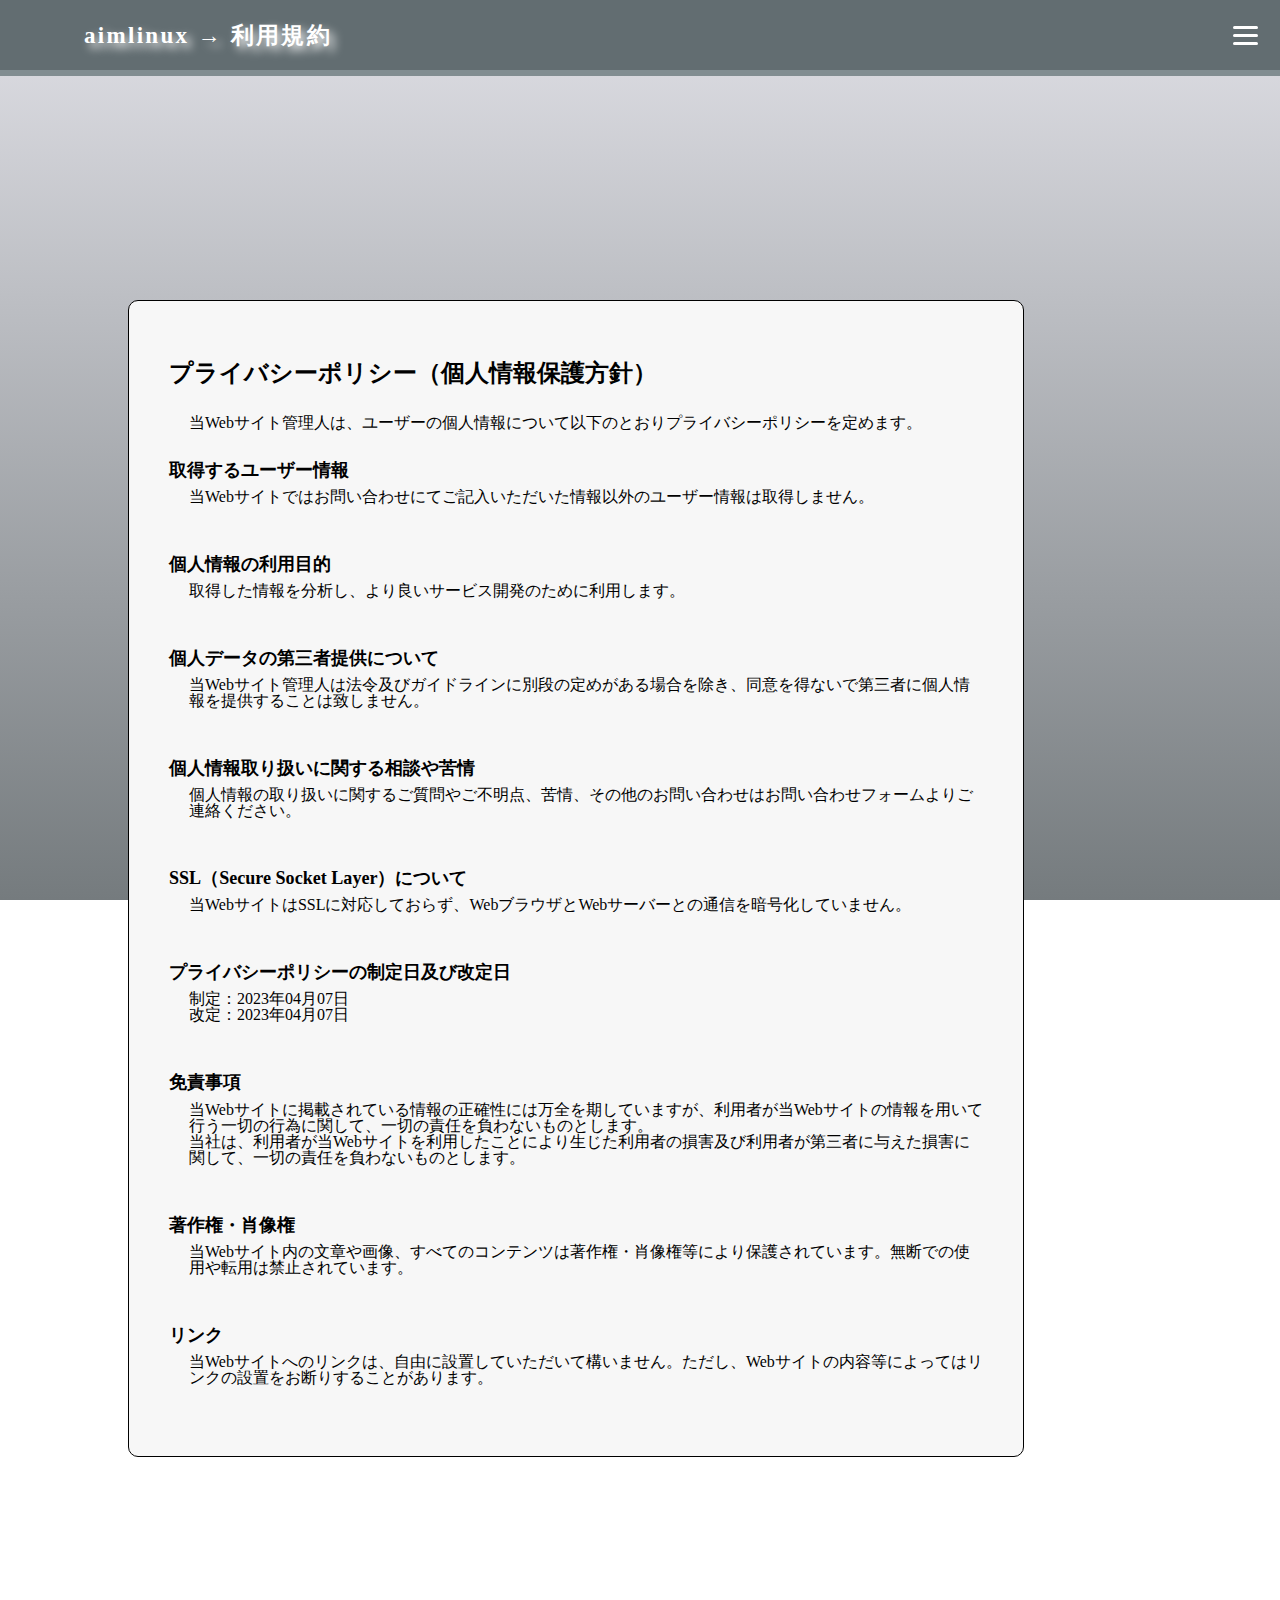
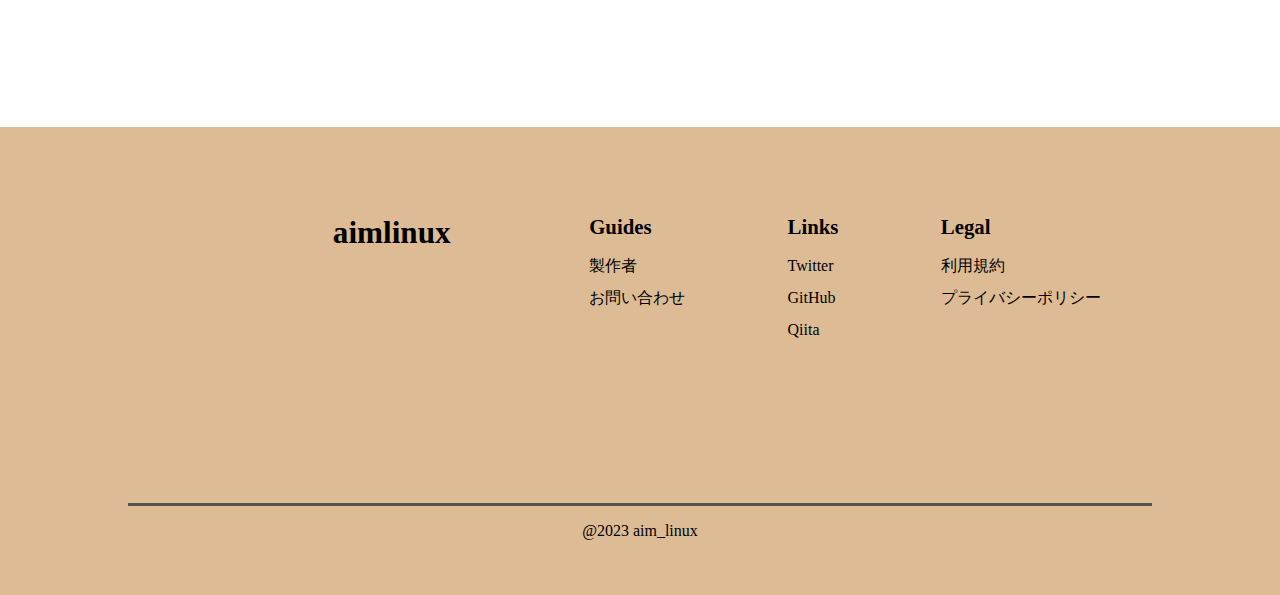
<file: web/main/html/privacy.html>
<!DOCTYPE html>
<html lang="ja">
<head>
    <meta charset="UTF-8">
    <meta http-equiv="X-UA-Compatible" content="IE=edge">
    <meta name="viewport" content="width=device-width, initial-scale=1.0">
    <link rel="icon" type="image/png" href="../img/icon.png">
    <link rel="apple-touch-icon" sizes="180x180" href="../img/icon.png">
    <script src="../script/main.js" defer></script>
    <script src="https://ajax.googleapis.com/ajax/libs/jquery/3.3.1/jquery.min.js"></script>
    <script src="https://code.jquery.com/jquery-1.12.4.min.js" type="text/javascript"></script>
    <!--==============レイアウトを制御する独自のCSSを読み込み===============-->
    <link rel="stylesheet" href="../css/reset.css">
    <!--style.cssの前にreset.cssを読み込む-->
    <link rel="stylesheet" href="../css/style.css">
    <link rel="stylesheet" href="../css/privacy.css">
    <title>aimlinux</title>
</head>
<body>

    <div id="container">

        <!--ヘッダー-->
        <header id="header">
            
            <div id='container-upper'>
                <h1 class="header-title">
                    <a class="title-text" href="../index.html">aimlinux </a>
                    <a>→ </a>
                    <a class="title-text" href="#">利用規約</a>
                </h1>

                <div class="hamburger-menu">
                    <input type="checkbox" id="menu-btn-check">
                    <label for="menu-btn-check" class="menu-btn"><span></span></label>
                    <!--ここからメニュー-->
                    <div class="menu-content">
                        <ul>
                            <li>
                                <a href="../index.html">ホーム</a>
                            </li>
                            <li>
                                <a href="../project/placement.html">プロジェクト置き場</a>
                            </li>
                            <li>
                                <a href="https://twitter.com/aim_linux">Twitter</a>
                            </li>
                            <li>
                                <a href="https://github.com/aimlinux">GitHub</a>
                            </li>
                            <li>
                                <a href="../index.html#area-1">製作者</a>
                            </li>
                            <li>
                                <a href="../sent_php/contact.html" onclick="contact_click()">お問い合わせ</a>
                            </li>
                        </ul>
                    </div>
                    <!--ここまでメニュー-->
                </div>
            </div>
            <div id='container-upper-support'>
            </div>
        </header>

        
        <!--メインエリア-->
        <main id="pr-main">
            <section id="pr-detail">
                <div class="con_pri">
                    <div class="box_pri">
                        <div class="box_tori">
                            <h4>プライバシーポリシー（個人情報保護方針）</h4>
                            <p class="txt">当Webサイト管理人は、ユーザーの個人情報について以下のとおりプライバシーポリシーを定めます。</p>
                        </div>
                        <div class="box_num">
                            <h4>取得するユーザー情報</h4>
                            <p class="txt">当Webサイトではお問い合わせにてご記入いただいた情報以外のユーザー情報は取得しません。</p>
                        </div>
                        <div class="box_num">
                            <h4>個人情報の利用目的</h4>
                            <p class="txt">取得した情報を分析し、より良いサービス開発のために利用します。</p>
                        </div>
                        <div class="box_num">
                            <h4>個人データの第三者提供について</h4>
                            <p class="txt">当Webサイト管理人は法令及びガイドラインに別段の定めがある場合を除き、同意を得ないで第三者に個人情報を提供することは致しません。</p>
                        </div>
                        <div class="box_num">
                            <h4>個人情報取り扱いに関する相談や苦情</h4>
                            <p class="txt">個人情報の取り扱いに関するご質問やご不明点、苦情、その他のお問い合わせはお問い合わせフォームよりご連絡ください。</p>
                        </div>
                        <div class="box_num">
                            <h4>SSL（Secure Socket Layer）について</h4>
                            <p class="txt">当WebサイトはSSLに対応しておらず、WebブラウザとWebサーバーとの通信を暗号化していません。</p>
                        </div>
                        <div class="box_num">
                            <h4>プライバシーポリシーの制定日及び改定日</h4>
                            <p class="txt">制定：2023年04月07日<br>
                                改定：2023年04月07日<br>
                        </div>
                        <div class="box_num">
                            <h4>免責事項</h4>
                            <p class="txt">当Webサイトに掲載されている情報の正確性には万全を期していますが、利用者が当Webサイトの情報を用いて行う一切の行為に関して、一切の責任を負わないものとします。<br>
                                当社は、利用者が当Webサイトを利用したことにより生じた利用者の損害及び利用者が第三者に与えた損害に関して、一切の責任を負わないものとします。</p>
                        </div>
                        <div class="box_num">
                            <h4>著作権・肖像権</h4>
                            <p class="txt">当Webサイト内の文章や画像、すべてのコンテンツは著作権・肖像権等により保護されています。無断での使用や転用は禁止されています。</p>
                        </div>
                        <div class="box_num">
                            <h4>リンク</h4>
                            <p class="txt">当Webサイトへのリンクは、自由に設置していただいて構いません。ただし、Webサイトの内容等によってはリンクの設置をお断りすることがあります。
                            </p>
                        </div>
                    </div>
                </div>
            </section>
        </main>


        <!--フッター-->
        <footer id="footer">
            <div class="footer-area">
                <div class="col-1">
                    <h4><a class="footer-homepage" href="../index.html"> aimlinux </a></h4>
                </div>
                <div class="col-4">
                    <h4>Legal</h4>
                    <ul class="footer-list">
                        <li><a class="footer-link" href="#">利用規約</a></li>
                        <li><a class="footer-link" href="#">プライバシーポリシー</a></li>
                    </ul>
                </div>
                <div class="col-3">
                    <h4>Links</h4>
                    <ul class="footer-list">
                        <li><a class="footer-link" href="https://twitter.com/aim_linux" target="_blank">Twitter</a></li>
                        <li><a class="footer-link" href="https://github.com/aimlinux" target="_blank">GitHub</a></li>
                        <li><a class="footer-link" href="https://qiita.com/aim_linux" target="_blank">Qiita</a></li>
                    </ul>
                </div>
                <div class="col-2">
                    <h4>Guides</h4>
                    <ul class="footer-list">
                        <li><a class="footer-link" href="../index.html#area-1">製作者</a></li>
                        <li><a class="footer-link" href="../sent_php/contact.html" onclick="contact_click()">お問い合わせ</a></li>
                    </ul>
                </div>
                <div class="row">
                    <hr>
                    <p>@2023 aim_linux</p>
                </div>
            </div>
        </footer>

        <!--ページトップへ...-->
        <div id="page-top">
            <a href="#">
                PageTop
            </a>
        </div>

    </div>
</body>
</html>
</file>
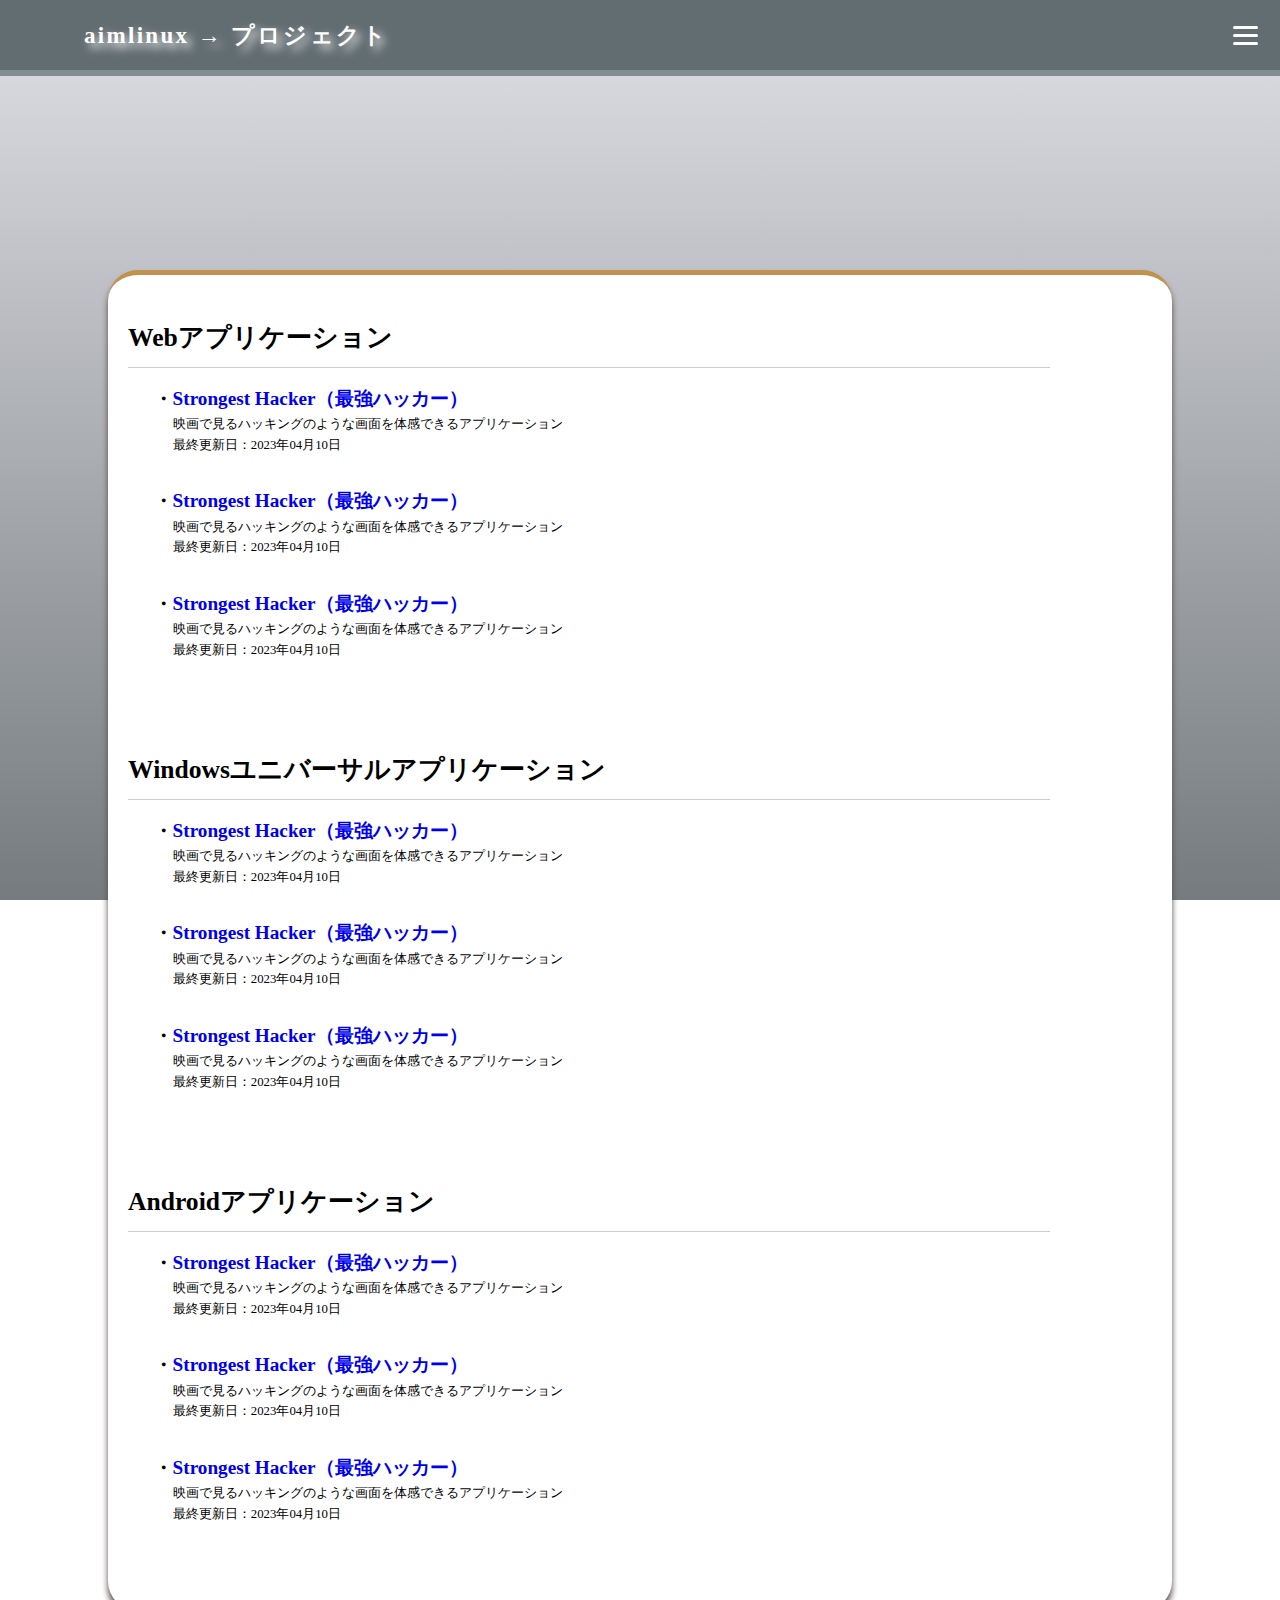
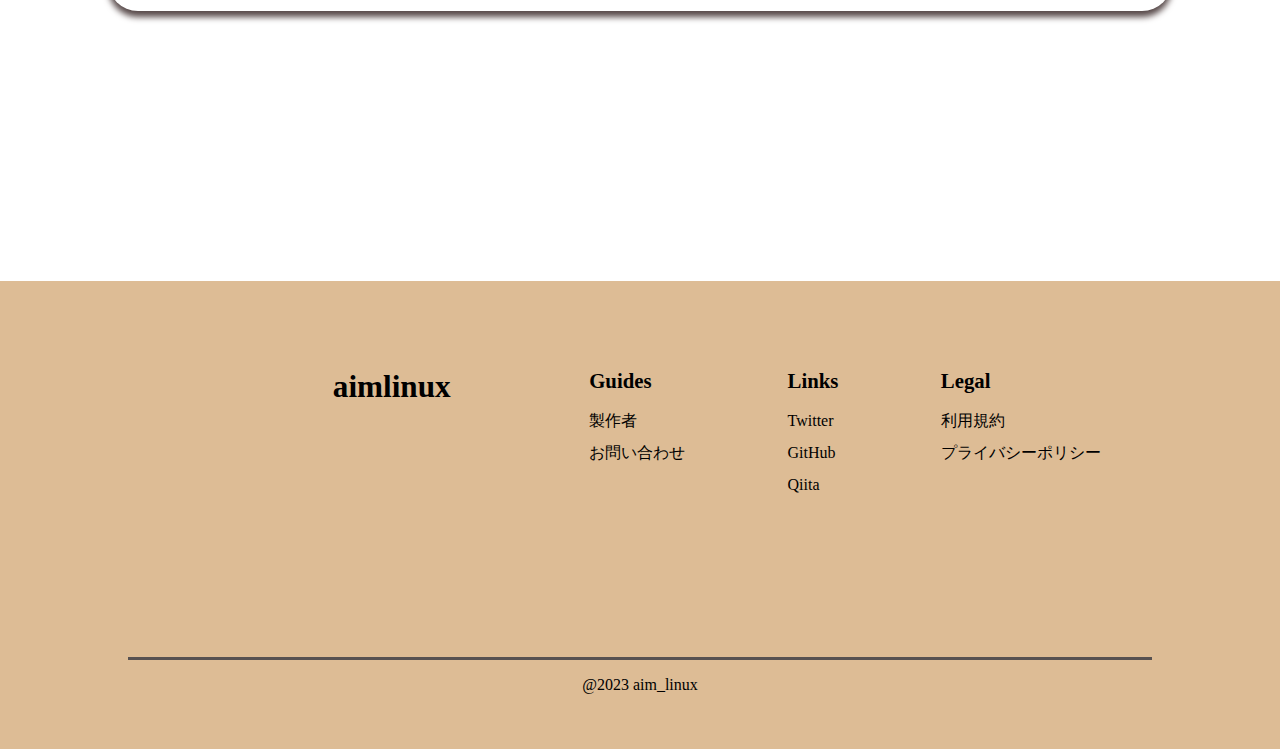
<file: web/main/project/placement.html>
<!DOCTYPE html>
<html lang="ja">
<head>
    <meta charset="UTF-8">
    <meta http-equiv="X-UA-Compatible" content="IE=edge">
    <meta name="viewport" content="width=device-width, initial-scale=1.0">
    <link rel="icon" type="image/png" href="../img/icon.png">
    <link rel="apple-touch-icon" sizes="180x180" href="../img/icon.png">
    <script src="../script/main.js" defer></script>
    <script src="https://ajax.googleapis.com/ajax/libs/jquery/3.3.1/jquery.min.js"></script>
    <script src="https://code.jquery.com/jquery-1.12.4.min.js" type="text/javascript"></script>
    <!--==============レイアウトを制御する独自のCSSを読み込み===============-->
    <link rel="stylesheet" href="../css/reset.css">
    <!--style.cssの前にreset.cssを読み込む-->
    <link rel="stylesheet" href="../css/style.css">
    <link rel="stylesheet" href="../css/placement.css">
    <title>aimlinux</title>
</head>
<body>

    <div id="container">

        <!--ヘッダー-->
        <header id="header">
            
            <div id='container-upper'>
                <h1 class="header-title">
                    <a class="title-text" href="../index.html">aimlinux </a>
                    <a>→ </a>
                    <a class="title-text" href="#">プロジェクト</a>
                </h1>

                <div class="hamburger-menu">
                    <input type="checkbox" id="menu-btn-check">
                    <label for="menu-btn-check" class="menu-btn"><span></span></label>
                    <!--ここからメニュー-->
                    <div class="menu-content">
                        <ul>
                            <li>
                                <a href="../index.html">ホーム</a>
                            </li>
                            <li>
                                <a href="#">プロジェクト置き場</a>
                            </li>
                            <li>
                                <a href="https://twitter.com/aim_linux">Twitter</a>
                            </li>
                            <li>
                                <a href="https://github.com/aimlinux">GitHub</a>
                            </li>
                            <li>
                                <a href="../index.html#area-1">製作者</a>
                            </li>
                            <li>
                                <a href="../sent_php/contact.html" onclick="contact_click()">お問い合わせ</a>
                            </li>
                        </ul>
                    </div>
                    <!--ここまでメニュー-->
                </div>
            </div>
            <div id='container-upper-support'>
            </div>
        </header>

        
        <!--メインエリア-->
        <main id="pl-main">
            <section id="pl-detail">
                <div class="pl-box">

                    <h2>Webアプリケーション</h2>
                    <hr>
                    <div>
                        <h4>・<a href="https://aimlinux.moe/project/Commander">Strongest Hacker（最強ハッカー）</a></h4>
                        <p>映画で見るハッキングのような画面を体感できるアプリケーション</p>
                        <p>最終更新日：2023年04月10日</p>
                    </div>
                    <div>
                        <h4>・<a href="https://aimlinux.moe/project/Commander">Strongest Hacker（最強ハッカー）</a></h4>
                        <p>映画で見るハッキングのような画面を体感できるアプリケーション</p>
                        <p>最終更新日：2023年04月10日</p>
                    </div>                  
                    <div>
                        <h4>・<a href="https://aimlinux.moe/project/Commander">Strongest Hacker（最強ハッカー）</a></h4>
                        <p>映画で見るハッキングのような画面を体感できるアプリケーション</p>
                        <p>最終更新日：2023年04月10日</p>
                    </div>

                    <h1>Windowsユニバーサルアプリケーション</h1>
                    <hr>
                    <div>
                        <h4>・<a href="https://aimlinux.moe/project/Commander">Strongest Hacker（最強ハッカー）</a></h4>
                        <p>映画で見るハッキングのような画面を体感できるアプリケーション</p>
                        <p>最終更新日：2023年04月10日</p>
                    </div>
                    <div>
                        <h4>・<a href="https://aimlinux.moe/project/Commander">Strongest Hacker（最強ハッカー）</a></h4>
                        <p>映画で見るハッキングのような画面を体感できるアプリケーション</p>
                        <p>最終更新日：2023年04月10日</p>
                    </div>                  
                    <div>
                        <h4>・<a href="https://aimlinux.moe/project/Commander">Strongest Hacker（最強ハッカー）</a></h4>
                        <p>映画で見るハッキングのような画面を体感できるアプリケーション</p>
                        <p>最終更新日：2023年04月10日</p>
                    </div>

                    <h1>Androidアプリケーション</h1>
                    <hr>
                    <div>
                        <h4>・<a href="https://aimlinux.moe/project/Commander">Strongest Hacker（最強ハッカー）</a></h4>
                        <p>映画で見るハッキングのような画面を体感できるアプリケーション</p>
                        <p>最終更新日：2023年04月10日</p>
                    </div>
                    <div>
                        <h4>・<a href="https://aimlinux.moe/project/Commander">Strongest Hacker（最強ハッカー）</a></h4>
                        <p>映画で見るハッキングのような画面を体感できるアプリケーション</p>
                        <p>最終更新日：2023年04月10日</p>
                    </div>                  
                    <div>
                        <h4>・<a href="https://aimlinux.moe/project/Commander">Strongest Hacker（最強ハッカー）</a></h4>
                        <p>映画で見るハッキングのような画面を体感できるアプリケーション</p>
                        <p>最終更新日：2023年04月10日</p>
                    </div>
                    

                </div>

            </section>
        </main>


        <!--フッター-->
        <footer id="footer">
            <div class="footer-area">
                <div class="col-1">
                    <h4><a class="footer-homepage" href="../index.html"> aimlinux </a></h4>
                </div>
                <div class="col-4">
                    <h4>Legal</h4>
                    <ul class="footer-list">
                        <li><a class="footer-link" href="../html/privacy.html">利用規約</a></li>
                        <li><a class="footer-link" href="../html/privacy.html">プライバシーポリシー</a></li>
                    </ul>
                </div>
                <div class="col-3">
                    <h4>Links</h4>
                    <ul class="footer-list">
                        <li><a class="footer-link" href="https://twitter.com/aim_linux" target="_blank">Twitter</a></li>
                        <li><a class="footer-link" href="https://github.com/aimlinux" target="_blank">GitHub</a></li>
                        <li><a class="footer-link" href="https://qiita.com/aim_linux" target="_blank">Qiita</a></li>
                    </ul>
                </div>
                <div class="col-2">
                    <h4>Guides</h4>
                    <ul class="footer-list">
                        <li><a class="footer-link" href="../index.html#area-1">製作者</a></li>
                        <li><a class="footer-link" href="../sent_php/contact.html" onclick="contact_click()">お問い合わせ</a></li>
                    </ul>
                </div>
                <div class="row">
                    <hr>
                    <p>@2023 aim_linux</p>
                </div>
            </div>
        </footer>

        <!--ページトップへ...-->
        <div id="page-top">
            <a href="#">
                PageTop
            </a>
        </div>

    </div>
</body>
</html>
</file>
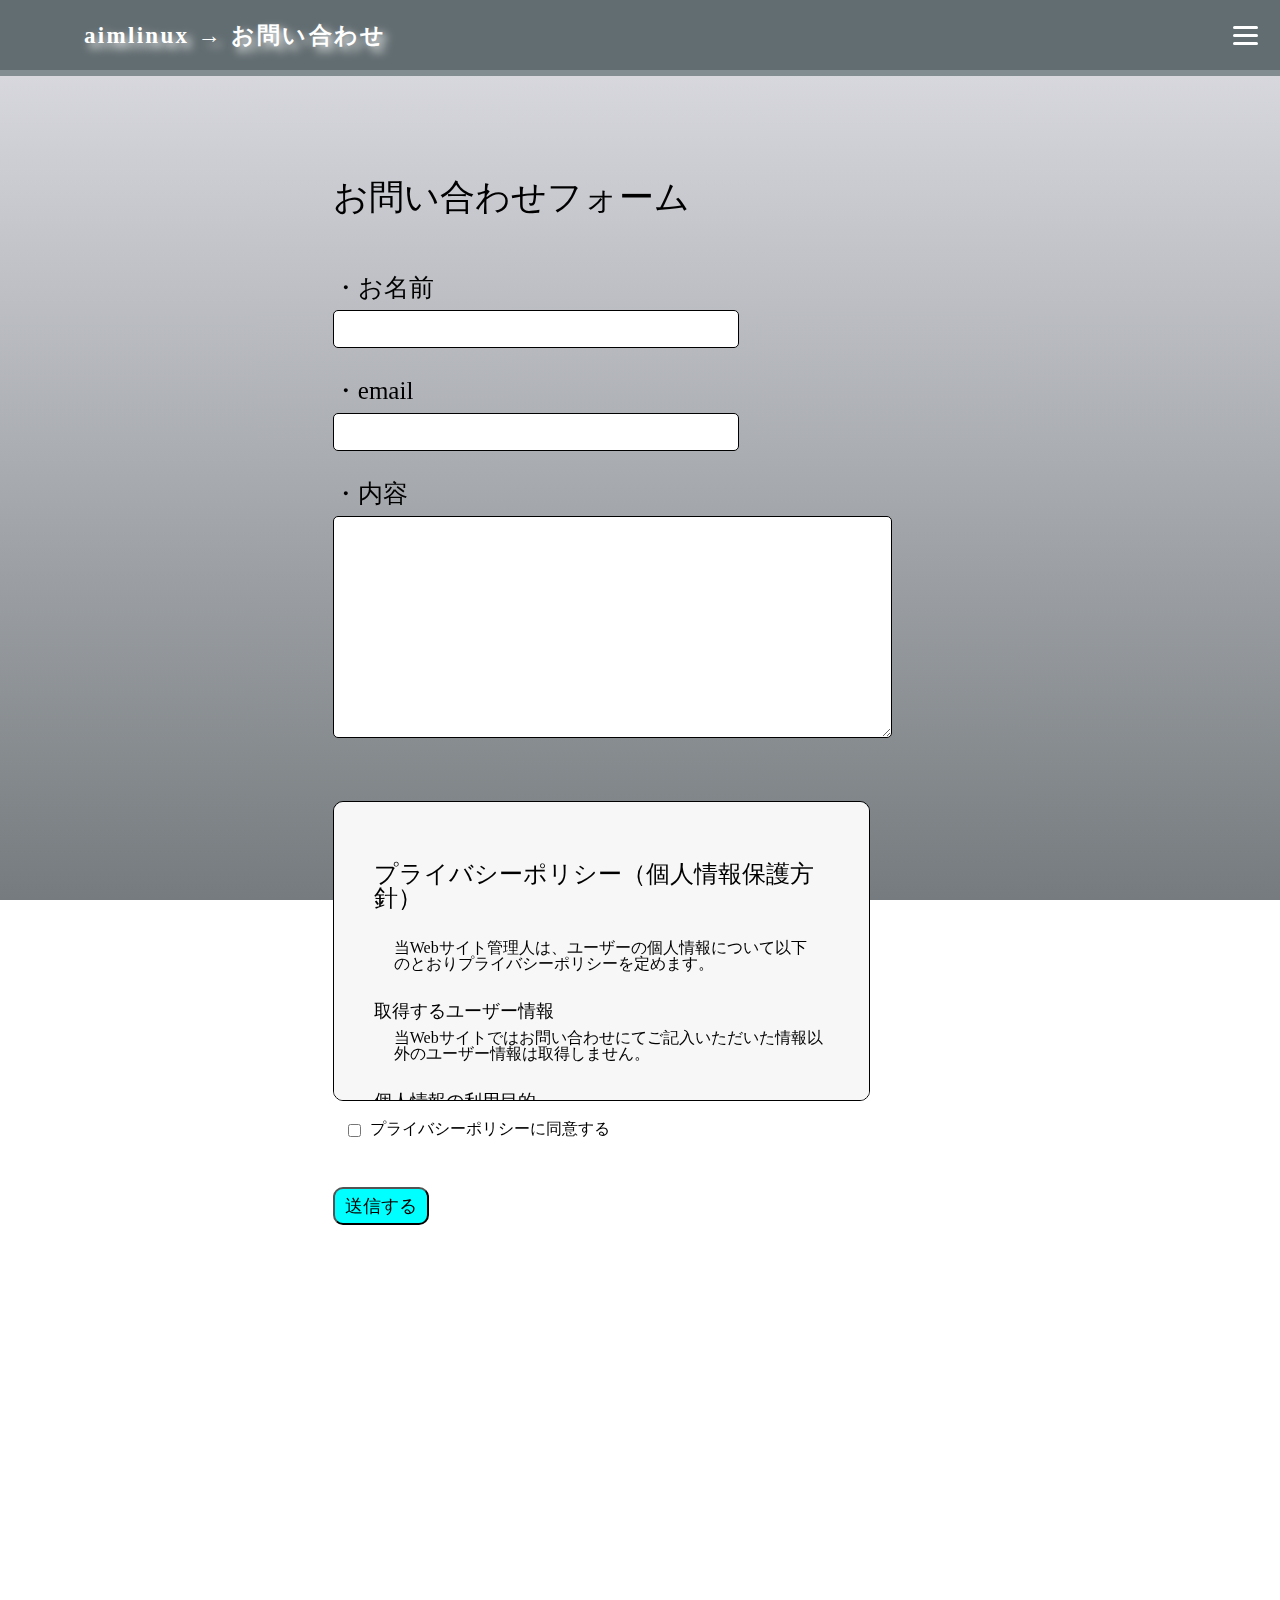
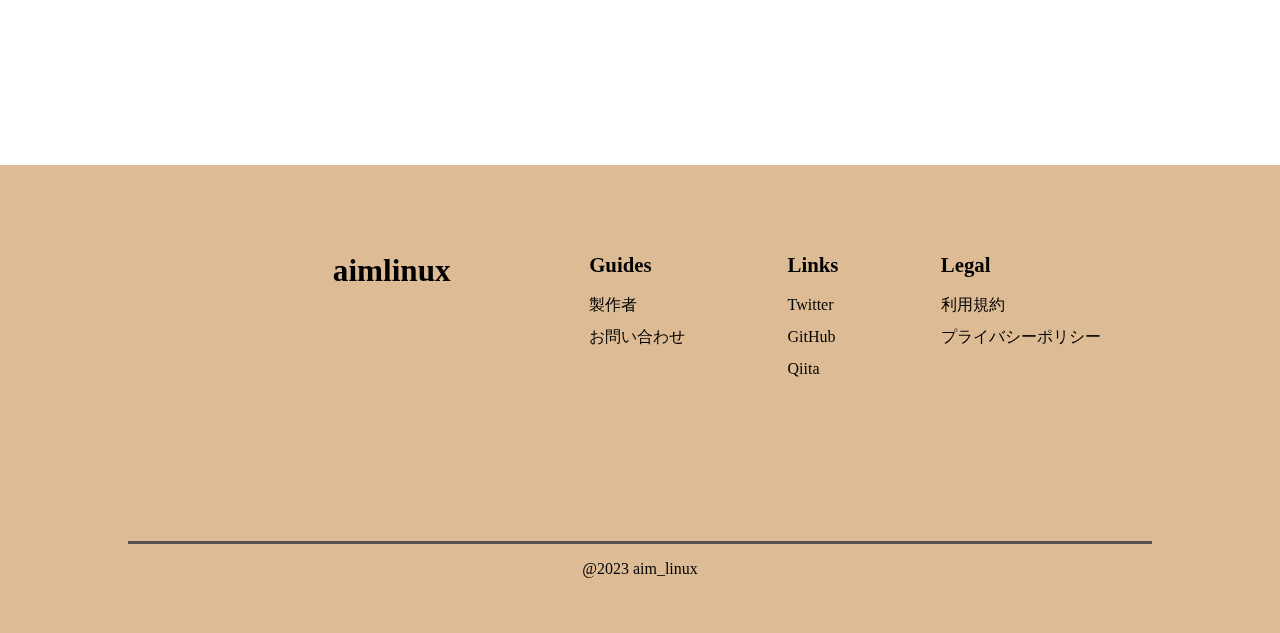
<file: web/main/sent_php/contact.html>
<!DOCTYPE html>
<html lang="ja">
<head>
    <meta charset="UTF-8">
    <meta http-equiv="X-UA-Compatible" content="IE=edge">
    <meta name="viewport" content="width=device-width, initial-scale=1.0">
    <link rel="icon" type="image/png" href="../img/icon.png">
    <link rel="apple-touch-icon" sizes="180x180" href="../img/icon.png">
    <script src="../script/main.js" defer></script>
    <script src="https://ajax.googleapis.com/ajax/libs/jquery/3.3.1/jquery.min.js"></script>
    <!--==============レイアウトを制御する独自のCSSを読み込み===============-->
    <link rel="stylesheet" href="../css/reset.css">
    <link rel="stylesheet" href="contact.css">
    <!--style.cssの前にreset.cssを読み込む-->
    <link rel="stylesheet" href="../css/style.css">
    <title>aimlinux</title>
</head>
<body>
    <div id="container">

        <!--ヘッダー-->
        <header id="header">
            
            <div id='container-upper'>
                <h1 class="header-title">
                    <a class="title-text" href="../index.html">aimlinux  </a>
                    <a>→ </a>
                    <a class="title-text" href="#">お問い合わせ</a>
                </h1>

                <div class="hamburger-menu">
                    <input type="checkbox" id="menu-btn-check">
                    <label for="menu-btn-check" class="menu-btn"><span></span></label>
                    <!--ここからメニュー-->
                    <div class="menu-content">
                        <ul>
                            <li>
                                <a href="../index.html">ホーム</a>
                            </li>
                            <li>
                                <a href="../project/placement.html">プロジェクト置き場</a>
                            </li>
                            <li>
                                <a href="https://twitter.com/aim_linux">Twitter</a>
                            </li>
                            <li>
                                <a href="https://github.com/aimlinux">GitHub</a>
                            </li>
                            <li>
                                <a href="../index.html#area-1">製作者</a>
                            </li>
                            <li>
                                <a href="contact.html" onclick="contact_click()">お問い合わせ</a>
                            </li>
                        </ul>
                    </div>
                    <!--ここまでメニュー-->
                </div>
            </div>
            <div id='container-upper-support'>
            </div>
        </header>

        <!--メインエリア-->
        <main id="main">
            

            <section id="contact-detail">
                
                <!--<div class="keikoku-div">
                    <h4 class="keikoku">現在お問い合わせフォームは利用できません。</h4>
                </div>-->
                

                <div class="contact-form">
                    <h1 class="form-title">お問い合わせフォーム</h1>
                    <!------04.07 : 仮を置く（本番環境はsend_mail.php）------>
                    <form action="../index.html" method="post" name="form">
                        <p class="form-item">・お名前</p>
                        <input id="form_item_name" class="form-input" type="text" name="name">
            
                        <p class="form-item">・email</p>
                        <input id="form_item_email" class="form-input" type="text" name="email">
            
                        <p class="form-item">・内容</p>
                        <textarea id="form_item_body" class="form-textarea" name="body" cols="30" rows="10"></textarea>

                        <div class="con_pri">
                            <div class="box_pri">
                                <div class="box_tori">
                                    <h4>プライバシーポリシー（個人情報保護方針）</h4>
                                    <p class="txt">当Webサイト管理人は、ユーザーの個人情報について以下のとおりプライバシーポリシーを定めます。</p>
                                </div>
                                <div class="box_num">
                                    <h4>取得するユーザー情報</h4>
                                    <p class="txt">当Webサイトではお問い合わせにてご記入いただいた情報以外のユーザー情報は取得しません。</p>
                                </div>
                                <div class="box_num">
                                    <h4>個人情報の利用目的</h4>
                                    <p class="txt">取得した情報を分析し、より良いサービス開発のために利用します。</p>
                                </div>
                                <div class="box_num">
                                    <h4>個人データの第三者提供について</h4>
                                    <p class="txt">当Webサイト管理人は法令及びガイドラインに別段の定めがある場合を除き、同意を得ないで第三者に個人情報を提供することは致しません。</p>
                                </div>
                                <div class="box_num">
                                    <h4>個人情報取り扱いに関する相談や苦情</h4>
                                    <p class="txt">個人情報の取り扱いに関するご質問やご不明点、苦情、その他のお問い合わせはお問い合わせフォームよりご連絡ください。</p>
                                </div>
                                <div class="box_num">
                                    <h4>SSL（Secure Socket Layer）について</h4>
                                    <p class="txt">当WebサイトはSSLに対応しておらず、WebブラウザとWebサーバーとの通信を暗号化していません。</p>
                                </div>
                                <div class="box_num">
                                    <h4>プライバシーポリシーの制定日及び改定日</h4>
                                    <p class="txt">制定：2023年04月07日<br>
                                        改定：2023年04月07日<br>
                                </div>
                                <div class="box_num">
                                    <h4>免責事項</h4>
                                    <p class="txt">当Webサイトに掲載されている情報の正確性には万全を期していますが、利用者が当Webサイトの情報を用いて行う一切の行為に関して、一切の責任を負わないものとします。<br>
                                        当社は、利用者が当Webサイトを利用したことにより生じた利用者の損害及び利用者が第三者に与えた損害に関して、一切の責任を負わないものとします。</p>
                                </div>
                                <div class="box_num">
                                    <h4>著作権・肖像権</h4>
                                    <p class="txt">当Webサイト内の文章や画像、すべてのコンテンツは著作権・肖像権等により保護されています。無断での使用や転用は禁止されています。</p>
                                </div>
                                <div class="box_num">
                                    <h4>リンク</h4>
                                    <p class="txt">当Webサイトへのリンクは、自由に設置していただいて構いません。ただし、Webサイトの内容等によってはリンクの設置をお断りすることがあります。
                                    </p>
                                </div>
                            </div>
                        </div>
                        <div class="box_check">
                            <label>
                                <input type="checkbox" id="agree" name="check" value="1" aria-invalid="false" class="agree" required>
                                <span class="check">プライバシーポリシーに同意する</span>
                            </label>
                        </div>

                        <input class="form-submit" type="submit" value="送信する" onclick="contact_test()">

                    </form>
                
                </div>

            </section>
        </main>


        <!--フッター-->
        <footer id="footer">
            <div class="footer-area">
                <div class="col-1">
                    <h4><a class="footer-homepage" href="../index.html"> aimlinux </a></h4>
                </div>
                <div class="col-4">
                    <h4>Legal</h4>
                    <ul class="footer-list">
                        <li><a class="footer-link" href="../html/privacy.html">利用規約</a></li>
                        <li><a class="footer-link" href="../html/privacy.html">プライバシーポリシー</a></li>
                    </ul>
                </div>
                <div class="col-3">
                    <h4>Links</h4>
                    <ul class="footer-list">
                        <li><a class="footer-link" href="https://twitter.com/aim_linux" target="_blank">Twitter</a></li>
                        <li><a class="footer-link" href="https://github.com/aimlinux" target="_blank">GitHub</a></li>
                        <li><a class="footer-link" href="https://qiita.com/aim_linux" target="_blank">Qiita</a></li>
                    </ul>
                </div>
                <div class="col-2">
                    <h4>Guides</h4>
                    <ul class="footer-list">
                        <li><a class="footer-link" href="../index.html#area-1">製作者</a></li>
                        <li><a class="footer-link" href="#" onclick="contact_click()">お問い合わせ</a></li>
                    </ul>
                </div>
                <div class="row">
                    <hr>
                    <p>@2023 aim_linux</p>
                </div>
            </div>
        </footer>

        <!--ページトップへ...-->
        <div id="page-top">
            <a href="#">
                PageTop
            </a>
        </div>

    </div>

</body>
</html>
</file>
<file: main_folder/css/style.css>
@charset "utf-8";

/*----リセットCSS----*/
*{
    margin: 0;
    padding: 0;
}


/*----調整用スタイル----*/
a {
    text-decoration: none; /*--aタグのアンダーラインを非表示--*/
}

ul,
li {
    list-style: none;
}



/*----------------------------------------
ヘッダー
----------------------------------------*/

#header {
    background-color: red;
    width: 100vw;
    height: 76px;
    position: fixed;
    top: 0;
    left: 0;
    right: 0;
    z-index: 999;
}

#container-upper {
    background-color: #9999ff;
    width: 100vw;
    height: 70px;
    padding: 0 20px;
    display: flex;
    align-items: center;
    justify-content: space-between;
    /*height: inherit; /*親要素の高さを継承*/
    position: relative;
}

#container-upper-support {
    background-color: #c6c6ff;
    width: 100vw;
    height: 6px;
}


/*--------ヘッダータイトル--------*/
.header-title {
    padding-right: 0;
}

.header-title img {
    display: block;
    width: 60%;
    height: 60%;
}

.header-title a {
    color: #fff;
    font-size: 23px;
    text-shadow: 5px 5px 10px rgb(187, 43, 51);
    position: inherit;
}


/*--------検索バー--------*/
.search-form-012 {
    display: flex;
    /*justify-content: space-between;
    align-items: center;*/
    margin-right: -20vw;
    width: 300px; /* 任意の幅に調整してください */
    overflow: hidden;
    border-radius: 25px;
    background-color: #e5f3ff;
}

.search-form-012 input {
    
    height: 45px;
    padding: 5px 15px;
    border: none;
    box-sizing: border-box;
    background-color: #e5f3ff;
    font-size: 1em;
    outline: none;
}

.search-form-012 input::placeholder {
    color: #7375b0;
}

.search-form-012 button {
    display: flex;
    justify-content: center;
    align-items: center;
    width: 50px;
    height: 45px;
    border: none;
    background-color: transparent;
    cursor: pointer;
}

.search-form-012 button::after {
    width: 20px;
    height: 20px;
    background-image: url('data:image/svg+xml;charset=utf8,%3Csvg%20xmlns%3D%22http%3A%2F%2Fwww.w3.org%2F2000%2Fsvg%22%20viewBox%3D%220%200%2024%2024%22%3E%20%3Cpath%20d%3D%22M23.7%2020.8%2019%2016.1c-.2-.2-.5-.3-.8-.3h-.8c1.3-1.7%202-3.7%202-6C19.5%204.4%2015.1%200%209.7%200S0%204.4%200%209.7s4.4%209.7%209.7%209.7c2.3%200%204.3-.8%206-2v.8c0%20.3.1.6.3.8l4.7%204.7c.4.4%201.2.4%201.6%200l1.3-1.3c.5-.5.5-1.2.1-1.6zm-14-5.1c-3.3%200-6-2.7-6-6s2.7-6%206-6%206%202.7%206%206-2.6%206-6%206z%22%20fill%3D%22%237375b0%22%3E%3C%2Fpath%3E%20%3C%2Fsvg%3E');
    background-repeat: no-repeat;
    content: '';
}



/*--------ハンバーガー--------*/
.menu-btn {
    position: fixed;
    top: 10px;
    right: 10px;
    display: flex;
    height: 50px;
    width: 50px;
    justify-content: center;
    align-items: center;
    z-index: 90;
    background-color: #9999ff;
}
.menu-btn span,
.menu-btn span:before,
.menu-btn span:after {
    content: '';
    display: block;
    height: 3px;
    width: 25px;
    border-radius: 3px;
    background-color: #ffffff;
    position: absolute;
}
.menu-btn span:before {
    bottom: 8px;
}
.menu-btn span:after {
    top: 8px;
}

#menu-btn-check:checked ~ .menu-btn span {
    background-color: rgba(255, 255, 255, 0);/*メニューオープン時は真ん中の線を透明にする*/
}
#menu-btn-check:checked ~ .menu-btn span::before {
    bottom: 0;
    transform: rotate(45deg);
}
#menu-btn-check:checked ~ .menu-btn span::after {
    top: 0;
    transform: rotate(-45deg);
}

/*チェックボタンを隠す*/
#menu-btn-check {
    display: none;
}

.menu-content {
    width: 100%;
    height: 100%;
    position: fixed;
    top: 0;
    left: 0;
    z-index: 80;
    background-color: #9999ff;
}
.menu-content ul {
    padding: 100px 10px 0;
}
.menu-content ul li {
    border-bottom: solid 1px #ffffff;
    list-style: none;
}
.menu-content ul li a {
    display: block;
    width: 100%;
    font-size: 20px;
    box-sizing: border-box;
    color:#ffffff;
    text-decoration: none;
    padding: 9px 15px 10px 0;
    position: relative;
}
.menu-content ul li a::before {
    content: "";
    width: 7px;
    height: 7px;
    border-top: solid 2px #ffffff;
    border-right: solid 2px #ffffff;
    transform: rotate(45deg);
    position: absolute;
    right: 11px;
    top: 16px;
}

.menu-content {
    width: 30vw;
    height: 100%;
    position: fixed;
    top: 0;
    left: 100%;/*leftの値を変更してメニューを画面外へ*/
    z-index: 80;
    background-color: #9999ff;
    transition: all 0.5s;/*アニメーション設定*/
}

#menu-btn-check:checked ~ .menu-content {
    left: 70vw;/*メニューを画面内へ*/
}





/*----------------------------------------
メインエリア
----------------------------------------*/

#main {
    height: 300vh;
}



/*--------メインビジュアル--------*/

/*
テキストとボタンが画像の上に表示されるように「z-index」を設定
*/
#mainvisual .mainvisual-text {
    position: absolute;
    top: 40%;
    left: 10%;
    z-index: 10;
}
/*
「text-shadow」で文字の輪郭に白い影をつけることで、
文字が背景画像に埋もれないようにする
*/
#mainvisual .mainvisual-text .mainvisual-title {
    font-size: 2.875rem;
    font-weight: bold;
    margin-bottom: 25px;
    text-shadow: 0 4px 6px #fff;
}
#mainvisual .mainvisual-text .mainvisual-btn {
    background-color: #ff2a2a;
  /* 文字の下に影をつけてボタンに立体感を出す */
    border-bottom: 6px solid #9a0413;
    border-radius: 10px;
    color: #fff;
    font-size: 1.5rem;
    display: block;
    padding: 15px 35px;
    text-align: center;
    transition: 0.3s;
    position: relative;
}
/*
ホバー時は、opacityで透過させながら「transform: scale(1.05);」で
少しだけボタンのサイズを大きくする
*/
#mainvisual .mainvisual-text .mainvisual-btn:hover {
    opacity: 0.9;
    transform: scale(1.1);
}

#mainvisual .fade li {
    width: 100%;
    height: 100%;
    position: absolute;
    top: 0;
    right: 0;
    /*最初は全ての画像を非表示*/
    opacity: 0;
    /*アニメーションを実行
    fade：下で定義している「@keyframes fade」を実行
    15s：「@keyframes fade」の処理を15秒かけて実行
    infinite：アニメーションの処理を無限に繰り返す*/
    animation: fade 15s infinite;
}

#mainvisual .fade li:nth-child(1) {
    animation-delay: 0s;
}
#mainvisual .fade li:nth-child(2) {
    animation-delay: 5s;
}
#mainvisual .fade li:nth-child(3) {
    animation-delay: 10s;
}

#mainvisual .fade li img {
    margin-top: 8vh;
    width: 100%;
    height: 90vh;
    /*置換コンテンツは要素のコンテンツボックス全体を埋めるサイズになる*/
    object-fit: cover;
}
/*
「box-shadow」で画像のまわりをぼかす
*/
#mainvisual .fade li::after {
    content: "";
    position: absolute;
    top: 0;
    bottom: 0;
    left: 0;
    right: 0;
    box-shadow: inset 10px -20px 30px 20px #ffffff;
}
/*
アニメーション処理
上の「animation」で15sを指定しているので下記の処理を15秒かけて実行
0%が0秒を表し、100%が15秒後を表す。

0%の「opacity: 0;」で非表示の状態からスタートし、
15%になるまでの間に少しづつ画像を表示（フェードイン）させる。
そこから30%の時点までは画像を表示させたままの状態を維持し、
45%の時点に向けて画像を非表示（フェードアウト）する。
そこから100%まで非表示の状態を維持する。
*/
@keyframes fade {
    0% {
    opacity: 0;
    }
    15% {
    opacity: 1;
    }
    30% {
    opacity: 1;
    }
    45% {
    opacity: 0;
    }
    100% {
    opacity: 0;
    }
}
</file>
<file: test/directory/style.css>
.list-013 {
    padding-left: 10em;
    padding-top: 3em;
}

.list-013 li {
    list-style-type: none;
    position: relative;
    padding: .3em .3em .3em 1em;
    color: #3e3232;
}

.list-013 li::before,
.list-013 li::after {
    position: absolute;
    left: 0;
    background-color: #3e3232;
    content: '';
}

.list-013 li::before {
    top: 1em;
    width: 10px;
    height: 1px;
}

.list-013 li::after {
    top: 0;
    width: 1px;
    height: 100%;
}

.list-013 li:last-child::after {
    height: 1em;
}

.list-013 span {
    display: flex;
    align-items: center;
}

.list-013 span::before {
    display: inline-block;
    width: 1em;
    height: 1em;
    margin-right: 5px;
    background-image: url('data:image/svg+xml;charset=utf8,%3Csvg%20xmlns%3D%22http%3A%2F%2Fwww.w3.org%2F2000%2Fsvg%22%20viewBox%3D%220%200%2024%2024%22%20fill%3D%22%2316aed4%22%3E%3Cpath%20d%3D%22m23.9%2013.5-3%205.2c-.5.8-1.4%201.3-2.3%201.3H1.9c-.8%200-1.3-.8-.9-1.5l3-5.2c.5-.8%201.4-1.3%202.3-1.3H23c.8%200%201.3.8.9%201.5zM6.3%2010.7H20v-2c0-1.1-.9-2-2-2h-6.7L8.7%204H2C.9%204%200%204.9%200%206v11.6l2.9-4.9c.7-1.3%202-2%203.4-2z%22%2F%3E%3C%2Fsvg%3E');
    content: '';
}
</file>
<file: test/get_in_touch/scss/style.css>
@import url(https://fonts.googleapis.com/css?family=Raleway:300);
@import url(https://fonts.googleapis.com/css?family=Lusitana:400,700);
.align-center {
  text-align: center;
}

html {
  height: 100%;
}

body {
  height: 100%;
  position: relative;
}

.row {
  margin: -20px 0;
}
.row:after {
  content: "";
  display: table;
  clear: both;
}
.row .col {
  padding: 0 20px;
  float: left;
  box-sizing: border-box;
}
.row .col.x-50 {
  width: 50%;
}
.row .col.x-100 {
  width: 100%;
}

.content-wrapper {
  min-height: 100%;
  position: relative;
}

.get-in-touch {
  max-width: 650px;
  margin: 0 auto;
  position: relative;
  top: 50%;
  transform: translateY(-50%);
}
.get-in-touch .title {
  text-align: center;
  font-family: Raleway, sans-serif;
  text-transform: uppercase;
  letter-spacing: 3px;
  font-size: 36px;
  line-height: 48px;
  padding-bottom: 48px;
}

.contact-form .form-field {
  position: relative;
  margin: 32px 0;
}
.contact-form .input-text {
  display: block;
  width: 100%;
  height: 36px;
  border-width: 0 0 2px 0;
  border-color: #000;
  font-family: Lusitana, serif;
  font-size: 18px;
  line-height: 26px;
  font-weight: 400;
}
.contact-form .input-text:focus {
  outline: none;
}
.contact-form .input-text:focus + .label, .contact-form .input-text.not-empty + .label {
  transform: translateY(-24px);
}
.contact-form .label {
  position: absolute;
  left: 20px;
  bottom: 11px;
  font-family: Lusitana, serif;
  font-size: 18px;
  line-height: 26px;
  font-weight: 400;
  color: #888;
  cursor: text;
  transition: transform 0.2s ease-in-out;
}
.contact-form .submit-btn {
  display: inline-block;
  background-color: #000;
  color: #fff;
  font-family: Raleway, sans-serif;
  text-transform: uppercase;
  letter-spacing: 2px;
  font-size: 16px;
  line-height: 24px;
  padding: 8px 16px;
  border: none;
  cursor: pointer;
}

.note {
  position: absolute;
  left: 0;
  bottom: 10px;
  width: 100%;
  text-align: center;
  font-family: Lusitana, serif;
  font-size: 16px;
  line-height: 21px;
}
.note .link {
  color: #888;
  text-decoration: none;
}
.note .link:hover {
  text-decoration: underline;
}/*# sourceMappingURL=style.css.map */
</file>
<file: test/search_bar/style.css>
.search-form-012 {
    display: flex;
    justify-content: space-between;
    align-items: center;
    width: 300px; /* 任意の幅に調整してください */
    overflow: hidden;
    border-radius: 25px;
    background-color: #e5f3ff;
}

.search-form-012 input {
    height: 45px;
    padding: 5px 15px;
    border: none;
    box-sizing: border-box;
    background-color: #e5f3ff;
    font-size: 1em;
    outline: none;
}

.search-form-012 input::placeholder {
    color: #7375b0;
}

.search-form-012 button {
    display: flex;
    justify-content: center;
    align-items: center;
    width: 50px;
    height: 45px;
    border: none;
    background-color: transparent;
    cursor: pointer;
}

.search-form-012 button::after {
    width: 20px;
    height: 20px;
    background-image: url('data:image/svg+xml;charset=utf8,%3Csvg%20xmlns%3D%22http%3A%2F%2Fwww.w3.org%2F2000%2Fsvg%22%20viewBox%3D%220%200%2024%2024%22%3E%20%3Cpath%20d%3D%22M23.7%2020.8%2019%2016.1c-.2-.2-.5-.3-.8-.3h-.8c1.3-1.7%202-3.7%202-6C19.5%204.4%2015.1%200%209.7%200S0%204.4%200%209.7s4.4%209.7%209.7%209.7c2.3%200%204.3-.8%206-2v.8c0%20.3.1.6.3.8l4.7%204.7c.4.4%201.2.4%201.6%200l1.3-1.3c.5-.5.5-1.2.1-1.6zm-14-5.1c-3.3%200-6-2.7-6-6s2.7-6%206-6%206%202.7%206%206-2.6%206-6%206z%22%20fill%3D%22%237375b0%22%3E%3C%2Fpath%3E%20%3C%2Fsvg%3E');
    background-repeat: no-repeat;
    content: '';
}
</file>
<file: web/main/css/style.css>
@charset "utf-8";

/*----リセットCSS----*/
*{
    margin: 0;
    padding: 0;
    font-family: 'Comic Sans MS';
}


/*----調整用スタイル----*/
a {
    text-decoration: none; /*--aタグのアンダーラインを非表示--*/
}

ul,
li {
    list-style: none;
}


/* ----スクロールをさせる---*/
html {

    scroll-behavior: smooth;
}


/*----------------------------------------
ページトップ
----------------------------------------*/
#page-top a{
    position: fixed;
    color: #ffffff;
    background-color: #865310;
    right: 1vw;
    bottom: 1vh;
    padding: 20px;
    border-radius: 20px;
    opacity: 0.7;
}

#page-top a:hover {
    transform: scale(1.2);
    background-color: #52c2d0;
}

@media only screen and (max-width: 750px) {
    #page-top a{
        position: fixed;
        right: 1vw;
        bottom: 1vh;
        padding: 10px;
        border-radius: 12px;
        opacity: 0.7;
    }
}



/*----------------------------------------
ヘッダー
----------------------------------------*/

#header {
    width: 100vw;
    height: 76px;
    position: fixed;
    top: 0;
    left: 0;
    right: 0;
    z-index: 999;
}

#container-upper {
    background-color: #626d71;
    width: 100vw;
    height: 70px;
    padding: 0 20px;
    display: flex;
    align-items: center;
    justify-content: space-between;
    /*height: inherit; /*親要素の高さを継承*/
    position: relative;
}

#container-upper-support {
    background-color: #818d91;
    width: 100vw;
    height: 6px;
}


/*--------ヘッダータイトル--------*/
.header-title {
    padding-left: 5%;
}

.header-title img {
    display: block;
    width: 60%;
    height: 60%;
}

.header-title a{
    color: #fff;
    font-size: 23px;
    text-shadow: 5px 5px 10px #ffffff;
    position: inherit;
    letter-spacing: 0.1em;
}


.header-title .title-text:hover {
    color: #52c2d0;
    transform: scale(1.3);

}





/*--------ハンバーガー--------*/
.menu-btn {
    position: fixed;
    top: 10px;
    right: 10px;
    display: flex;
    height: 50px;
    width: 50px;
    justify-content: center;
    align-items: center;
    z-index: 90;
    background-color: #626d71;
}
.menu-btn span,
.menu-btn span:before,
.menu-btn span:after {
    content: '';
    display: block;
    height: 3px;
    width: 25px;
    border-radius: 3px;
    background-color: #ffffff;
    position: absolute;
}
.menu-btn span:before {
    bottom: 8px;
}
.menu-btn span:after {
    top: 8px;
}

#menu-btn-check:checked ~ .menu-btn span {
    background-color: rgba(255, 255, 255, 0);/*メニューオープン時は真ん中の線を透明にする*/
}
#menu-btn-check:checked ~ .menu-btn span::before {
    bottom: 0;
    transform: rotate(45deg);
}
#menu-btn-check:checked ~ .menu-btn span::after {
    top: 0;
    transform: rotate(-45deg);
}

.menu-content {
    width: 100%;
    height: 100%;
    position: fixed;
    top: 0;
    left: 0;
    z-index: 80;
    background-color: #9999ff;
    background: linear-gradient(-180deg, #626d71, #cdcdc0);
    opacity: 0.9;
}

.menu-content ul {
    padding: 100px 10px 0;
}
.menu-content ul li {
    border-bottom: solid 1px #ffffff;
    list-style: none;
}
.menu-content ul li a {
    display: block;
    width: 100%;
    font-size: 20px;
    box-sizing: border-box;
    color:#ffffff;
    text-decoration: none;
    padding: 9px 15px 10px 0;
    position: relative;
}
.menu-content ul li a::before {
    content: "";
    width: 7px;
    height: 7px;
    border-top: solid 2px #ffffff;
    border-right: solid 2px #ffffff;
    transform: rotate(45deg);
    position: absolute;
    right: 11px;
    top: 16px;
}

.menu-content {
    width: 30vw;
    height: 100%;
    position: fixed;
    top: 0;
    left: 100%;/*leftの値を変更してメニューを画面外へ*/
    z-index: 80;
    background-color: #9999ff;
    transition: all 0.5s;/*アニメーション設定*/
}

#menu-btn-check:checked ~ .menu-content {
    left: 70vw;/*メニューを画面内へ*/
}



@media only screen and (max-width: 750px) {
    .menu-content {
        width: 60vw;
        height: 100%;
    }
    #menu-btn-check:checked ~ .menu-content {
        left: 40vw;/*メニューを画面内へ*/
    }
}







/*----------------------------------------
メインエリア
----------------------------------------*/


#area-1 {
    text-align: center;
    top: 100vh;
}





/*--------メインビジュアル--------*/

#mainvisual-first .mainvisual-text {
    position: absolute;
    top: 40%;
    left: 12%;
    z-index: 10;
}

#mainvisual-second .mainvisual-text {
    position: absolute;
    top: 70%;
    right: 12%;
    z-index: 10;
}

#mainvisual-jump .mainvisual-text {
    position: absolute;
    top: 105%;
    right: 12%;
    z-index: 10;
    font-size: 0;
}

/*
.mainvisual-img {
    width: 50%;
    height: 50vh;
    float: left;
    margin-left: 40%;
    margin-top: 5%;
    border-radius: 50px;
    filter: saturate(120%);
    filter: contrast(130%);
    filter: drop-shadow(0 15px 15px rgb(201, 118, 118));
    opacity: 80%;
    position: relative;
}
*/

.mainvisual-text .mainvisual-title {
    font-size: 40px;
    font-weight: 550;
    margin-bottom: 25px;
    text-shadow: 0 4px 4px #ffffff;
    letter-spacing: 10px;
}
.mainvisual-text .mainvisual-btn {
    background-color: #ddba8f;
  /* 文字の下に影をつけてボタンに立体感を出す */
    border-bottom: 6px solid #be9e75;
    border-radius: 10px;
    color: #fff;
    font-size: 30px;
    display: block;
    padding: 15px 35px;
    text-align: center;
    transition: 0.3s;
    position: relative;
}

@media only screen and (max-width:750px) {
    .mainvisual-text .mainvisual-title {
        font-size: 18px;
        font-weight: 350;
    }
    .mainvisual-text .mainvisual-btn {
        background-color: #ddba8f;
      /* 文字の下に影をつけてボタンに立体感を出す */
        font-size: 12px;

    }
}
/*
ホバー時は、opacityで透過させながら「transform: scale(1.1);」で
少しだけボタンのサイズを大きくする
*/
.mainvisual-text .mainvisual-btn:hover {
    transform: scale(1.1);
    background-color: #52c2d0;
    border-bottom: 6px solid #1b92a1;
}








/*----------------詳細情報----------------*/
#detail {
    padding-top: 120vh;
    background: linear-gradient(-180deg, #e0e0e6, #757b7e ) 
    fixed;
}

#detail .main-text {
    text-align: center;
    font-size: 3em;
    padding-bottom: 50px;
    
}





/*----------------ボックスエリア----------------*/


#detail .box-space {
    height: 15vh;
}


.main-box-1 {
    max-width: 75%;
    margin: 0 auto;
    padding: 30px 20px 50px 20px;
    border-top: 5px solid;
    border-color: #c2904f;
    border-radius: 10% 10%;
    box-shadow: 0 6px 6px #584a4a;
    background-color: #ffffff;
}

.main-box-1 .main-box-title {
    margin-bottom: 10px;
    margin-left: 20px;
    color: #d8c1a2;
    font-weight: 800;
    font-size: 25px;
}

.main-box-1 .main-box-text {
    margin: auto;
    color: #333;
    font-weight: 500;
    font-size: 18px;
}



/* --------プログラミング言語について少し...-------- */
#main #detail .main-box-1 table{
    width: 90%;
    border-collapse: collapse;
    }

#main #detail .main-box-1 table tr{
    border-bottom: solid 2px white;
    }

#main #detail .main-box-1 table tr:last-child{
    border-bottom: none;
    }

#main #detail .main-box-1 table th{
    position: relative;
    text-align: left;
    width: 30%;
    background-color: #52c2d0;
    color: white;
    text-align: center;
    padding: 10px 0;
    }

#main #detail .main-box-1 table th:after{
    display: block;
    content: "";
    width: 0px;
    height: 0px;
    position: absolute;
    top:calc(50% - 10px);
    right:-10px;
    border-left: 10px solid #52c2d0;
    border-top: 10px solid transparent;
    border-bottom: 10px solid transparent;
    }

#main #detail .main-box-1 table td{
    text-align: left;
    width: 70%;
    text-align: center;
    background-color: #eee;
    padding: 10px 0;
    }




/* --------リリースノート-------- */

details{
    border: 2px solid #52c2d0;
    max-width: 90%;
    margin-left: 2%;
}

details:not(:last-child) {
    margin-top: 40px;
    margin-bottom: 20px;
}

details{
    list-style: none;
    cursor: pointer;
    padding: 12px;
    background: #eee;
    color: #242323;
    font-size: 1rem;
    font-weight: bold;
    }

details summary{
margin-left: 10px;
}


details h3{
    margin-top: 40px;
    font-size: 1.3rem;
    font-weight: 600;
}

details p{
    margin-bottom: 8px;
    margin-left: 2%;
    font-size: 0.9rem;
    font-weight: 400;
}


/*----------------------------------------
フッターエリア
----------------------------------------*/


.footer-area {
    max-width: 100%;
    height: 40vh;
    background-color: #ddbc95;
    padding: 10vh 10vw 2vh 10vw;
}




.footer-area h4 {
    font-size: 1.3em;
    font-weight: 600;
    margin: 0 0 1em;
    color: #000000;
    
}

.footer-area .footer-homepage {
    font-size: 1.5em;
    font-weight: 600;
    margin: 0 0 1em;
    color: #000000;
}

.footer-area .footer-homepage:hover {
    color: #52c2d0;
    transform: scale(1.5);
}


.footer-link {
    display: block;
    font-size: 1em;
    font-weight: 400;
    margin: 0 0 1em;
    color: #000000;

}


.footer-link:hover {
    color: #52c2d0;
    transform: scale(1.3);
}

.col-1 {
    padding-right: 0%;
    padding-left: 20%;
    margin-top: 1;
    float: left;
}

.col-2 {
    padding-right: 5%;
    padding-left: 5%;
    margin-top: 1;
    float: right;
    
}

.col-3 {
    padding-right: 5%;
    padding-left: 5%;
    margin-top: 1;
    float: right;
}

.col-4 {
    padding-right: 5%;
    padding-left: 5%;
    margin-top: 1;
    float: right;
}


.row {
    padding-top: 30vh;
    padding-bottom: 0;
    text-align: center;
}

.row hr {
    border-top: 3px solid #575151;
}



@media only screen and (max-width: 1130px){
    * {
        float: none;
        position: static;
    }

    .footer-area {
        max-width: 100%;
        height: 40vh;
        background-color: #ddbc95;
        padding: 5vh 3vw 2vh 3vw;
    }
    
    .footer-area h4 {
        font-size: 1em;
        font-weight: 600;
        margin: 0 0 0.7em;
        color: #000000;
        
    }
    
    .footer-area .footer-homepage {
        font-size: 0;
        font-weight: 600;
        color: #000000;
        text-align: center;
        
    }
    
    
    .footer-link {
        display: block;
        font-size: 0.7em;
        font-weight: 400;
        margin: 0 0 0.7em;
        color: #000000;
    
    }
    
    .col-1 {
        padding-right: 0%;
        padding-left: 0%;
        margin-top: 1;
        float: left;
    }
    
    .col-2 {
        padding-top: 30px;
        padding-right: 5%;
        padding-left: 5%;
        margin-top: 1;
        float: right;
        
    }
    
    .col-3 {
        padding-top: 30px;
        padding-right: 5%;
        padding-left: 5%;
        margin-top: 1;
        float: right;
    }
    
    .col-4 {
        padding-top: 30px;
        padding-right: 5%;
        padding-left: 5%;
        margin-top: 1;
        float: right;
    }
    
    
    .row {
        padding-top: 30vh;
        padding-bottom: 0;
        text-align: center;
    }
    
    .row hr {
        border-top: 3px solid #575151;
    }
}
</file>
<file: test/ChatGPT/OSYAREnafooter/style.css>
footer {
    background-color: #f8f8f8;
    padding: 50px 0;
  }
  
  footer h4 {
    font-size: 18px;
    font-weight: 700;
    margin-bottom: 30px;
  }
  
  footer ul {
    list-style: none;
    margin: 0;
    padding: 0;
  }
  
  footer ul li {
    margin-bottom: 10px;
  }
  
  footer ul li a {
    color: #777777;
    font-size: 14px;
    text-decoration: none;
  }
  
  footer ul li a:hover {
    color: #333333;
  }
  
  footer hr {
    border-top: 1px solid #dddddd;
    margin: 30px 0;
  }
  
  footer p {
    color: #777777;
    font-size: 14px;
  }
</file>
<file: main_folder/css/directory.css>
.list-013 {
    padding-left: 5em;
    padding-top: 10em;
}

.list-013 li {
    list-style-type: none;
    position: relative;
    padding: .3em .3em .3em 1em;
    color: #3e3232;
}

.list-013 li::before,
.list-013 li::after {
    position: absolute;
    left: 0;
    background-color: #3e3232;
    content: '';
}

.list-013 li::before {
    top: 1em;
    width: 10px;
    height: 1px;
}

.list-013 li::after {
    top: 0;
    width: 1px;
    height: 100%;
}

.list-013 li:last-child::after {
    height: 1em;
}

.list-013 span {
    display: flex;
    align-items: center;
}

.list-013 span::before {
    display: inline-block;
    width: 1em;
    height: 1em;
    margin-right: 5px;
    background-image: url('data:image/svg+xml;charset=utf8,%3Csvg%20xmlns%3D%22http%3A%2F%2Fwww.w3.org%2F2000%2Fsvg%22%20viewBox%3D%220%200%2024%2024%22%20fill%3D%22%2316aed4%22%3E%3Cpath%20d%3D%22m23.9%2013.5-3%205.2c-.5.8-1.4%201.3-2.3%201.3H1.9c-.8%200-1.3-.8-.9-1.5l3-5.2c.5-.8%201.4-1.3%202.3-1.3H23c.8%200%201.3.8.9%201.5zM6.3%2010.7H20v-2c0-1.1-.9-2-2-2h-6.7L8.7%204H2C.9%204%200%204.9%200%206v11.6l2.9-4.9c.7-1.3%202-2%203.4-2z%22%2F%3E%3C%2Fsvg%3E');
    content: '';
}
</file>
<file: web/main/css/privacy.css>
#pr-detail {
    padding-top: 30vh;
    padding-bottom: 30vh;
    background: linear-gradient(-180deg, #e0e0e6, #757b7e ) 
    fixed;
}




/*プライバシーのデザインcss↓*/
.con_pri {
    max-width: 70%;
    margin-left: 10%;
}
@media only screen and (max-width: 768px) {
    .con_pri {
        width: 75%;
    }
}
.con_pri .box_pri {
    /*height: 300px;
    overflow-y: scroll;*/
    border: 1px solid #000000;
    border-radius: 10px;
    background: #f7f7f7;
    -moz-box-sizing: border-box;
    -webkit-box-sizing: border-box;
    box-sizing: border-box;
    margin-top: 30px;
    padding: 20px 40px;
}
@media only screen and (max-width: 768px) {
    .con_pri .box_pri {
        margin-top: 4%;
        padding: 3%;
    }
}
@media only screen and (min-width: 769px) and (max-width: 1024px) {
    .con_pri .box_pri {
        padding: 4%;
    }
}
.con_pri .box_pri .box_tori {
    text-align: left;
    margin-top: 40px;
}
@media only screen and (max-width: 768px) {
    .con_pri .box_pri .box_tori {
        margin-top: 4%;
    }
}
.con_pri .box_pri .box_tori h4 {
    font-weight: normal;
    margin-bottom: 30px;
    font-size: 150%;
    font-weight: 600;
}
@media only screen and (max-width: 768px) {
    .con_pri .box_pri .box_tori h4 {
        margin-bottom: 4%;
    }
}
.con_pri .box_pri .box_tori .txt {
    padding: 0 20px;
}
@media only screen and (max-width: 768px) {
    .con_pri .box_pri .box_tori .txt {
        padding: 0;
    }
}
.con_pri .box_pri .box_num {
    margin-top: 30px;
    margin-bottom: 50px;
}
@media only screen and (max-width: 768px) {
    .con_pri .box_pri .box_num {
        margin-top: 5%;
    }
}
.con_pri .box_pri .box_num h4 {
    font-weight: normal;
    font-size: 113%;
    font-weight: 600;
}
.con_pri .box_pri .box_num .txt {
    padding: 10px 0 0 20px;
}
@media only screen and (max-width: 768px) {
    .con_pri .box_pri .box_num .txt {
        padding: 3% 0 0 3%;
    }
}

.box_check {
    margin-left: 12%;
    padding-top: 20px;
    padding-bottom: 50px;
}
.box_check label {
    display: inline-block;
}
.box_check label span {
    margin-left: .3em;
}
</file>
<file: web/main/css/placement.css>
#pl-detail {
    padding-top: 30vh;
    padding-bottom: 30vh;
    background: linear-gradient(-180deg, #e0e0e6, #757b7e ) 
    fixed;
}

.pl-box {
    max-width: 80%;
    margin: auto;
    padding: 30px 20px 50px 20px;
    border-top: 5px solid;
    border-color: #c2904f;
    border-radius: 30px;
    box-shadow: 0 6px 6px #584a4a;
    background-color: #ffffff;
}


.pl-box h2 {
    margin-top: 20px;
    font-size: 1.6rem;
}

.pl-box h1 {
    margin-top: 100px;
    font-size: 1.6rem;
}

.pl-box hr {
    max-width: 90%;
    margin: left;
    margin-bottom: 20px;
    color: aqua;
}


.pl-box div {
    max-width: 90%;
    margin: left;
    margin-bottom: 40px;
    margin-left: 2vw;
}

.pl-box h4 {
    font-size: 1.2rem;
    margin-bottom: 10px;
}

.pl-box p {
    margin-left: 1.5vw;
    margin-top: 8px;
    font-size: 0.8rem;
    
}
</file>
<file: web/main/sent_php/contact.css>
.keikoku {
    top: 200px;
    font-size: 20000%;
    font-weight: 900;
    text-align: center;
    color: red;
}


#contact-detail {
    background: linear-gradient(-180deg, #e0e0e6, #757b7e ) 
    fixed;
}

.contact-form {
    padding-top: 20vh;
    padding-left: 20%;
    padding-right: 20%;
    padding-bottom: 60vh;
}

@media only screen and (max-width:750px) {
    .contact-form {
        padding-top: 40vh;
        padding-left: 3%;
        padding-right: 3%;
    }
}

.contact-form .form-title {
    color: #000000;
    font-size: 35px;
    font-weight: 300;
    padding-bottom: 30px;
    padding-left: 10%;
}

.contact-form .form-item {
    color: #000000;
    font-size: 25px;
    font-weight: 200;
    padding-top: 30px;
    padding-bottom: 10px;
    padding-left: 10%;
}

.contact-form .form-input {
    width: 50%;
    padding: 10px;
    margin-left: 10%;
    border-radius: 5px;
    border: 1px solid #000000;
}

.contact-form .form-textarea {
    width: 70%;
    height: 200px;
    padding: 10px;
    margin-left: 10%;
    border-radius: 5px;
    margin-bottom: 30px;
    border: 1px solid #000000;
}

.contact-form .form-submit {
    display: flex;
    flex-direction: column;
    align-items: center;
    text-align: center;
    color: #000000;
    font-size: 18px;
    font-weight: 200;
    padding: 5px 10px 5px 10px;
    border-radius: 10px;
    background-color: aqua;
    margin-left: 10%;
}

.contact-form .form-submit:hover {
    transform: scale(1.1);
    background-color: rgb(75, 150, 150);
}




/*プライバシーのデザインcss↓*/
.con_pri {
    max-width: 70%;
    margin-left: 10%;
}
@media only screen and (max-width: 768px) {
    .con_pri {
        width: 75%;
    }
}
.con_pri .box_pri {
    height: 300px;
    overflow-y: scroll;
    border: 1px solid #000000;
    border-radius: 10px;
    background: #f7f7f7;
    -moz-box-sizing: border-box;
    -webkit-box-sizing: border-box;
    box-sizing: border-box;
    margin-top: 30px;
    padding: 20px 40px;
}
@media only screen and (max-width: 768px) {
    .con_pri .box_pri {
        margin-top: 4%;
        padding: 3%;
    }
}
@media only screen and (min-width: 769px) and (max-width: 1024px) {
    .con_pri .box_pri {
        padding: 4%;
    }
}
.con_pri .box_pri .box_tori {
    text-align: left;
    margin-top: 40px;
}
@media only screen and (max-width: 768px) {
    .con_pri .box_pri .box_tori {
        margin-top: 4%;
    }
}
.con_pri .box_pri .box_tori h4 {
    font-weight: normal;
    margin-bottom: 30px;
    font-size: 150%;
}
@media only screen and (max-width: 768px) {
    .con_pri .box_pri .box_tori h4 {
        margin-bottom: 4%;
    }
}
.con_pri .box_pri .box_tori .txt {
    padding: 0 20px;
}
@media only screen and (max-width: 768px) {
    .con_pri .box_pri .box_tori .txt {
        padding: 0;
    }
}
.con_pri .box_pri .box_num {
    margin-top: 30px;
}
@media only screen and (max-width: 768px) {
    .con_pri .box_pri .box_num {
        margin-top: 5%;
    }
}
.con_pri .box_pri .box_num h4 {
    font-weight: normal;
    font-size: 113%;
}
.con_pri .box_pri .box_num .txt {
    padding: 10px 0 0 20px;
}
@media only screen and (max-width: 768px) {
    .con_pri .box_pri .box_num .txt {
        padding: 3% 0 0 3%;
    }
}

.box_check {
    margin-left: 12%;
    padding-top: 20px;
    padding-bottom: 50px;
}
.box_check label {
    display: inline-block;
}
.box_check label span {
    margin-left: .3em;
}
</file>
